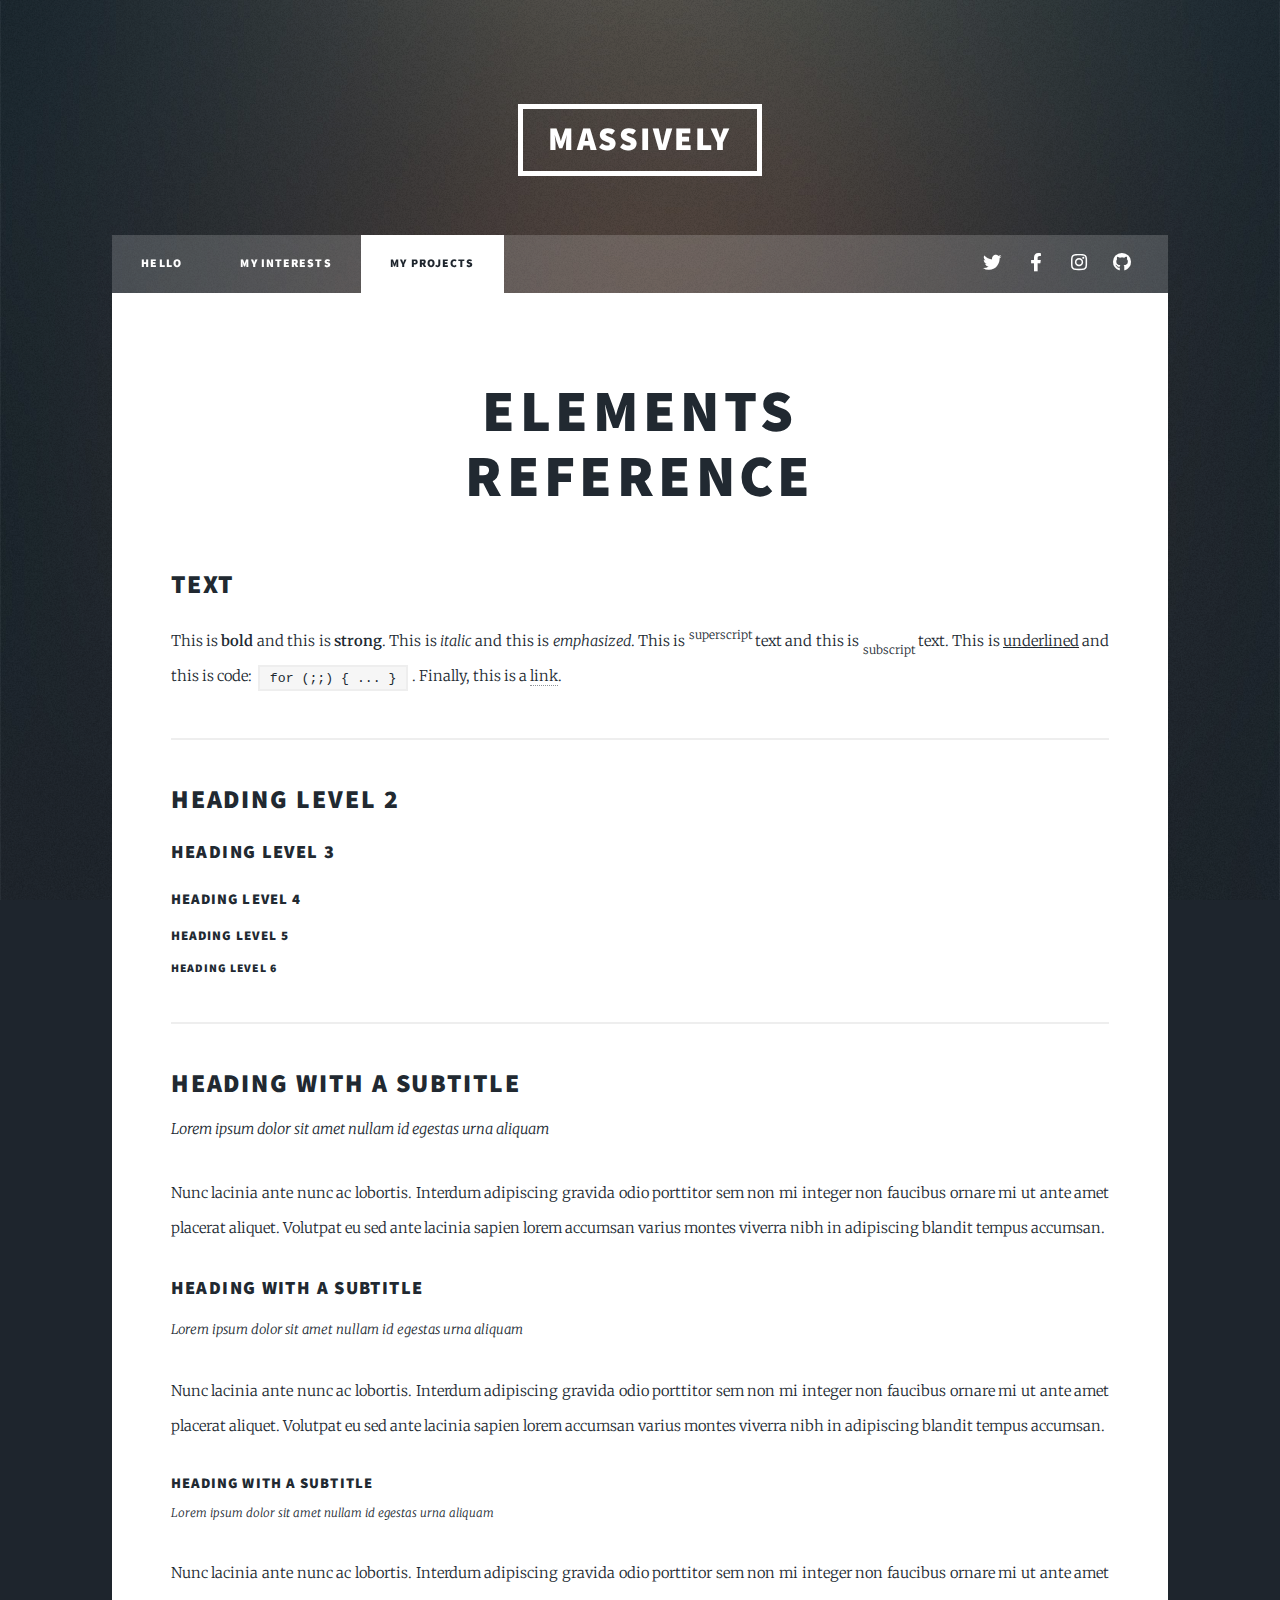
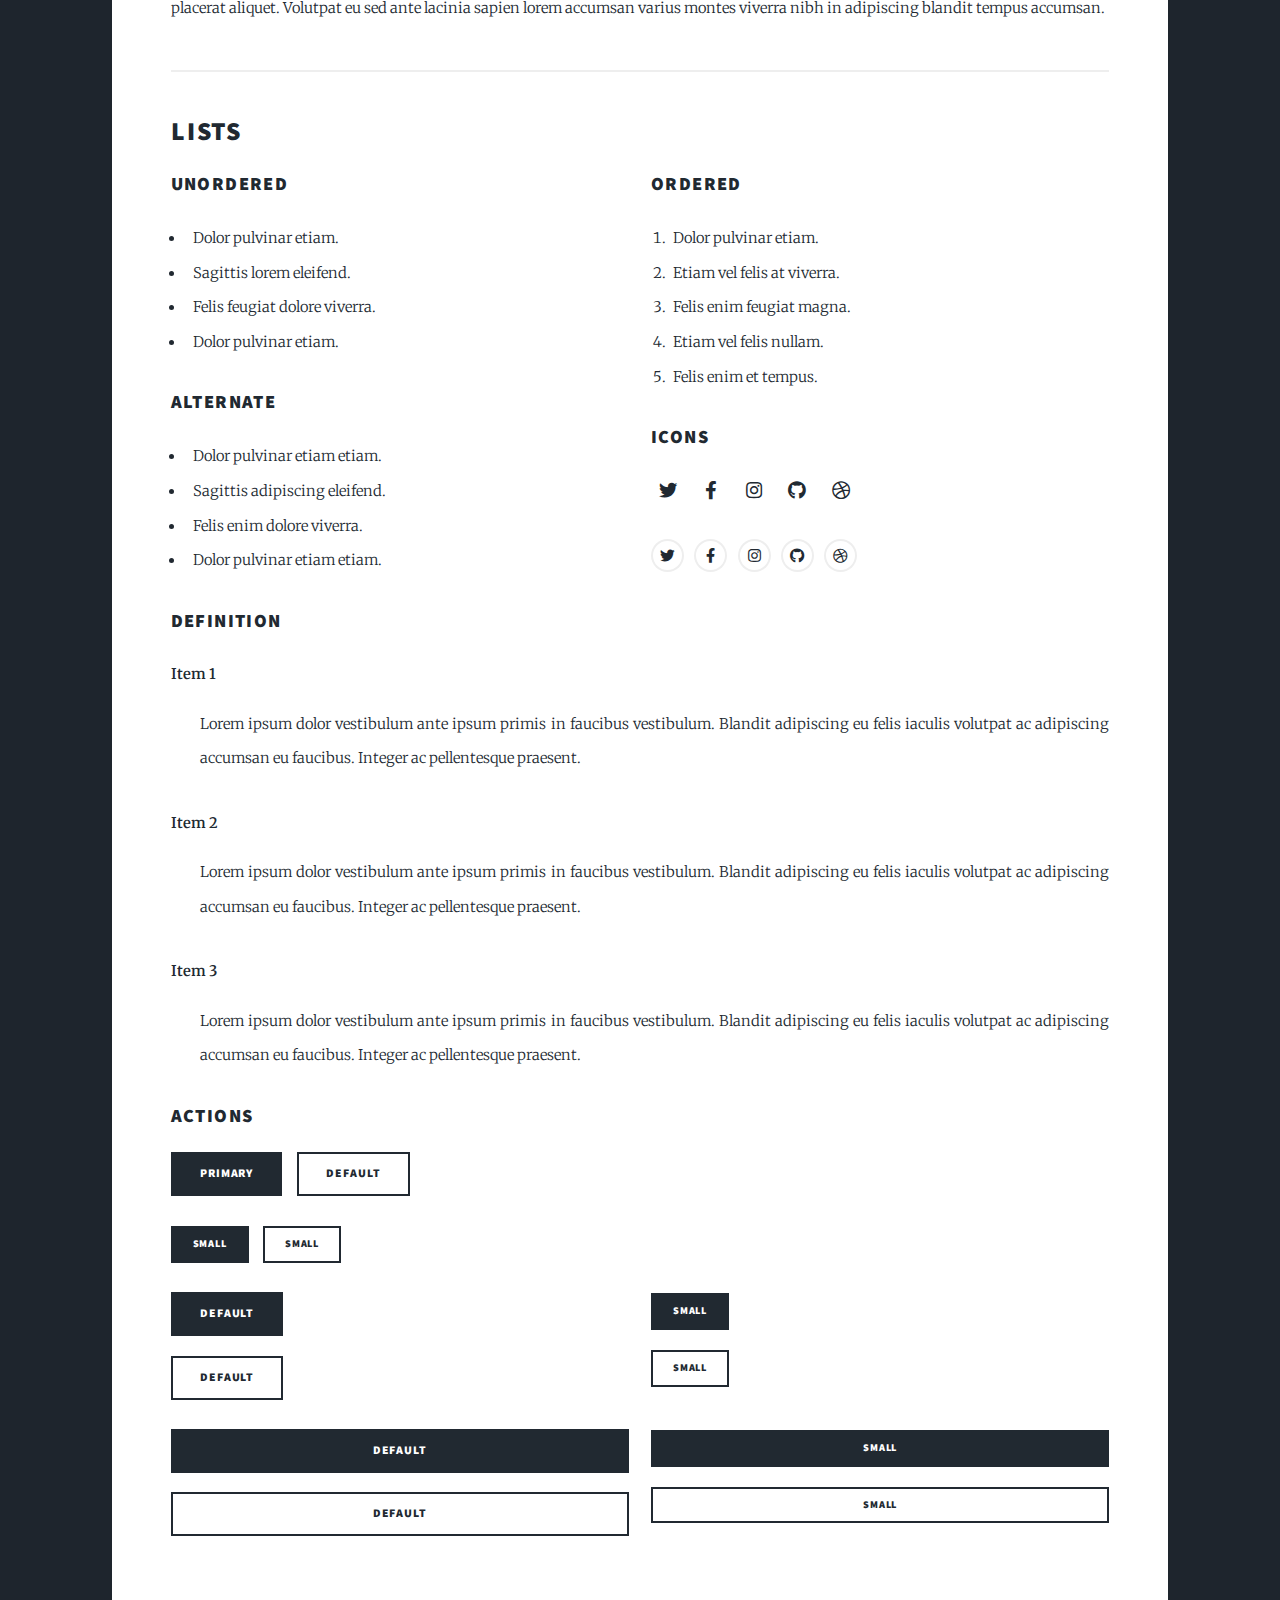
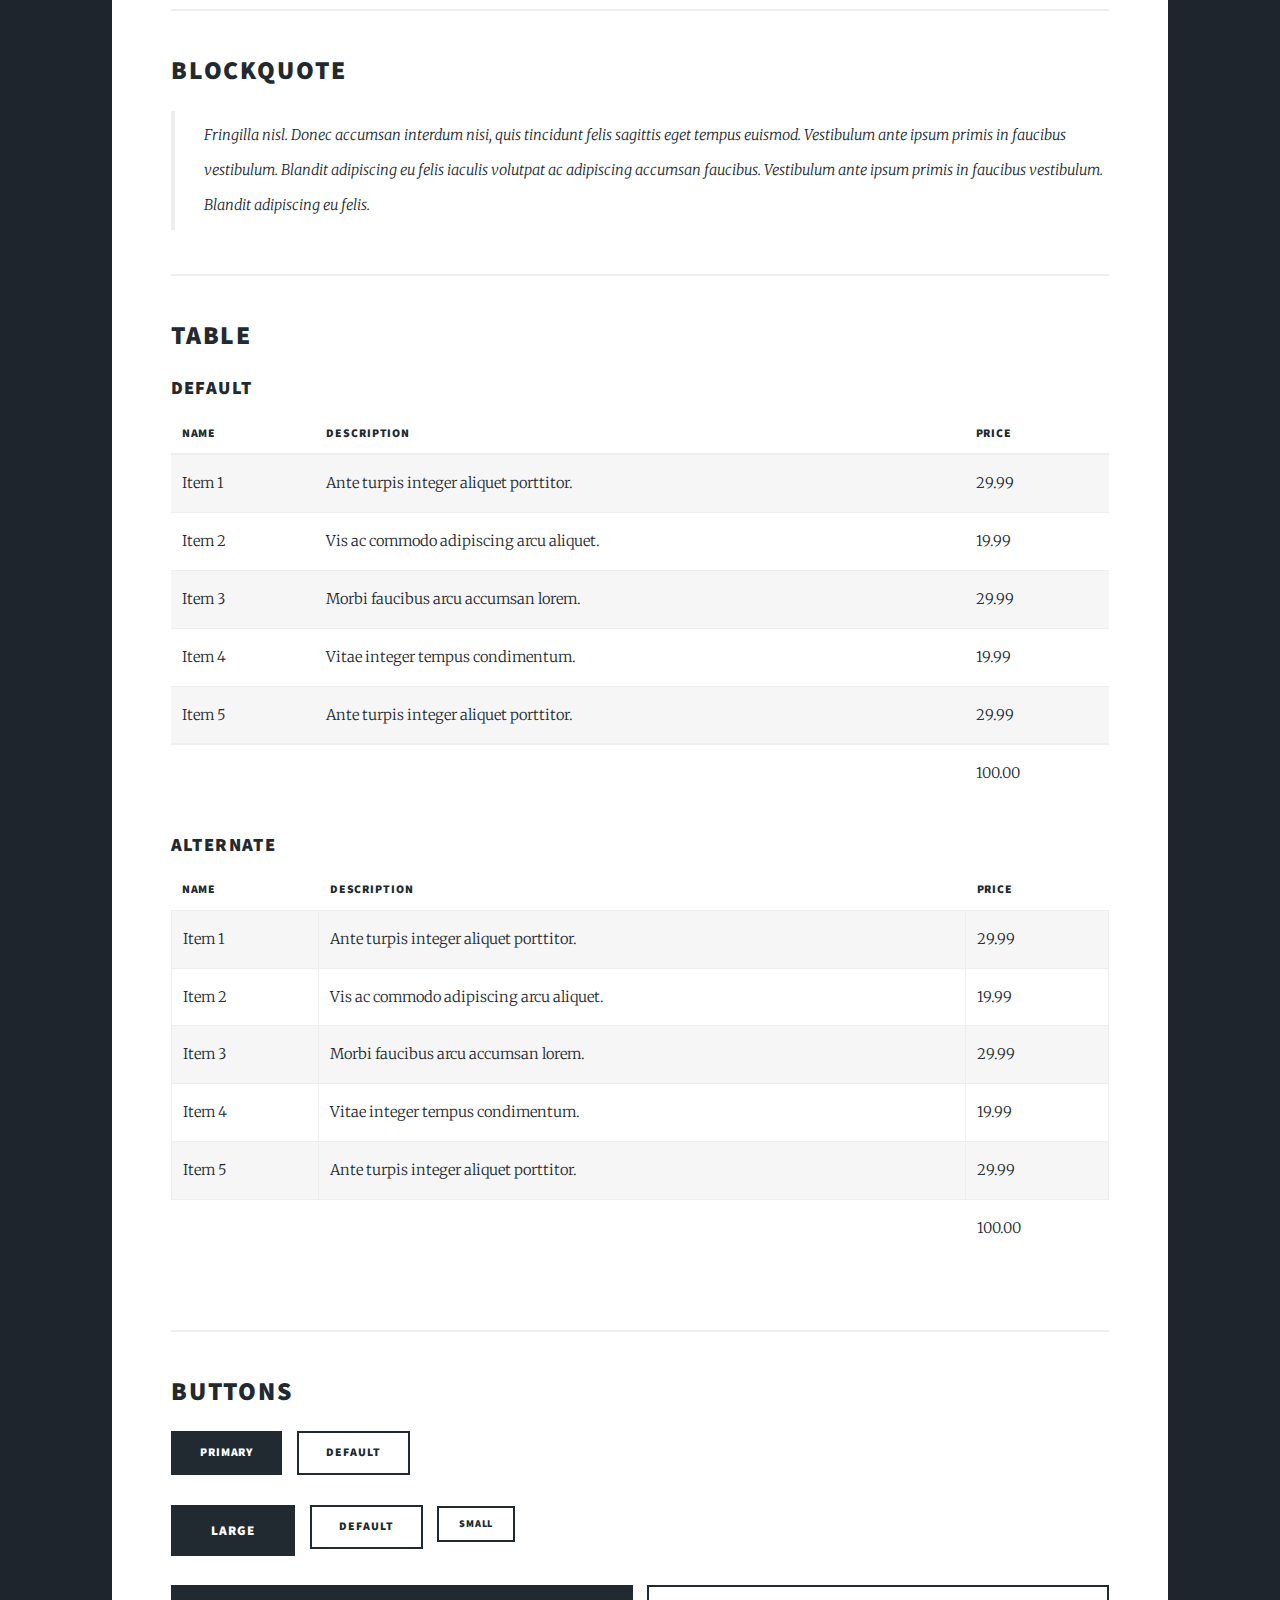
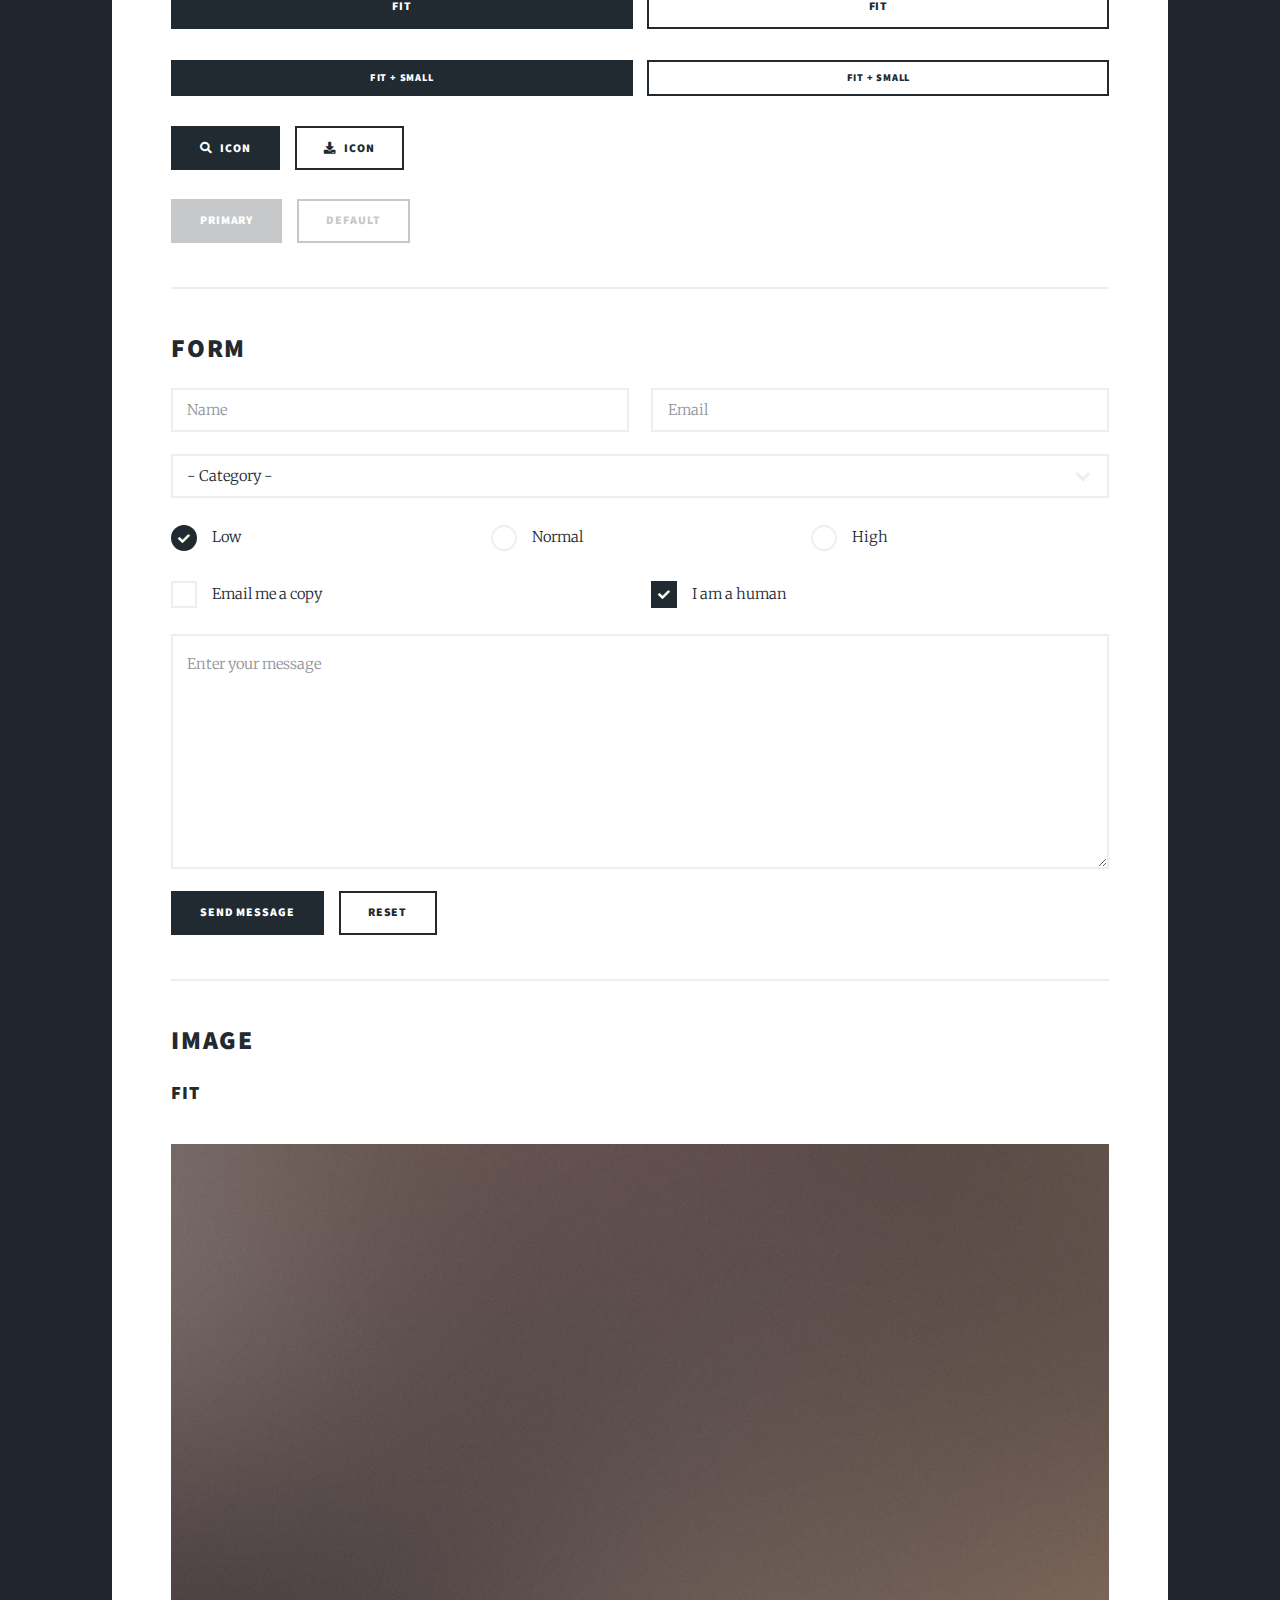
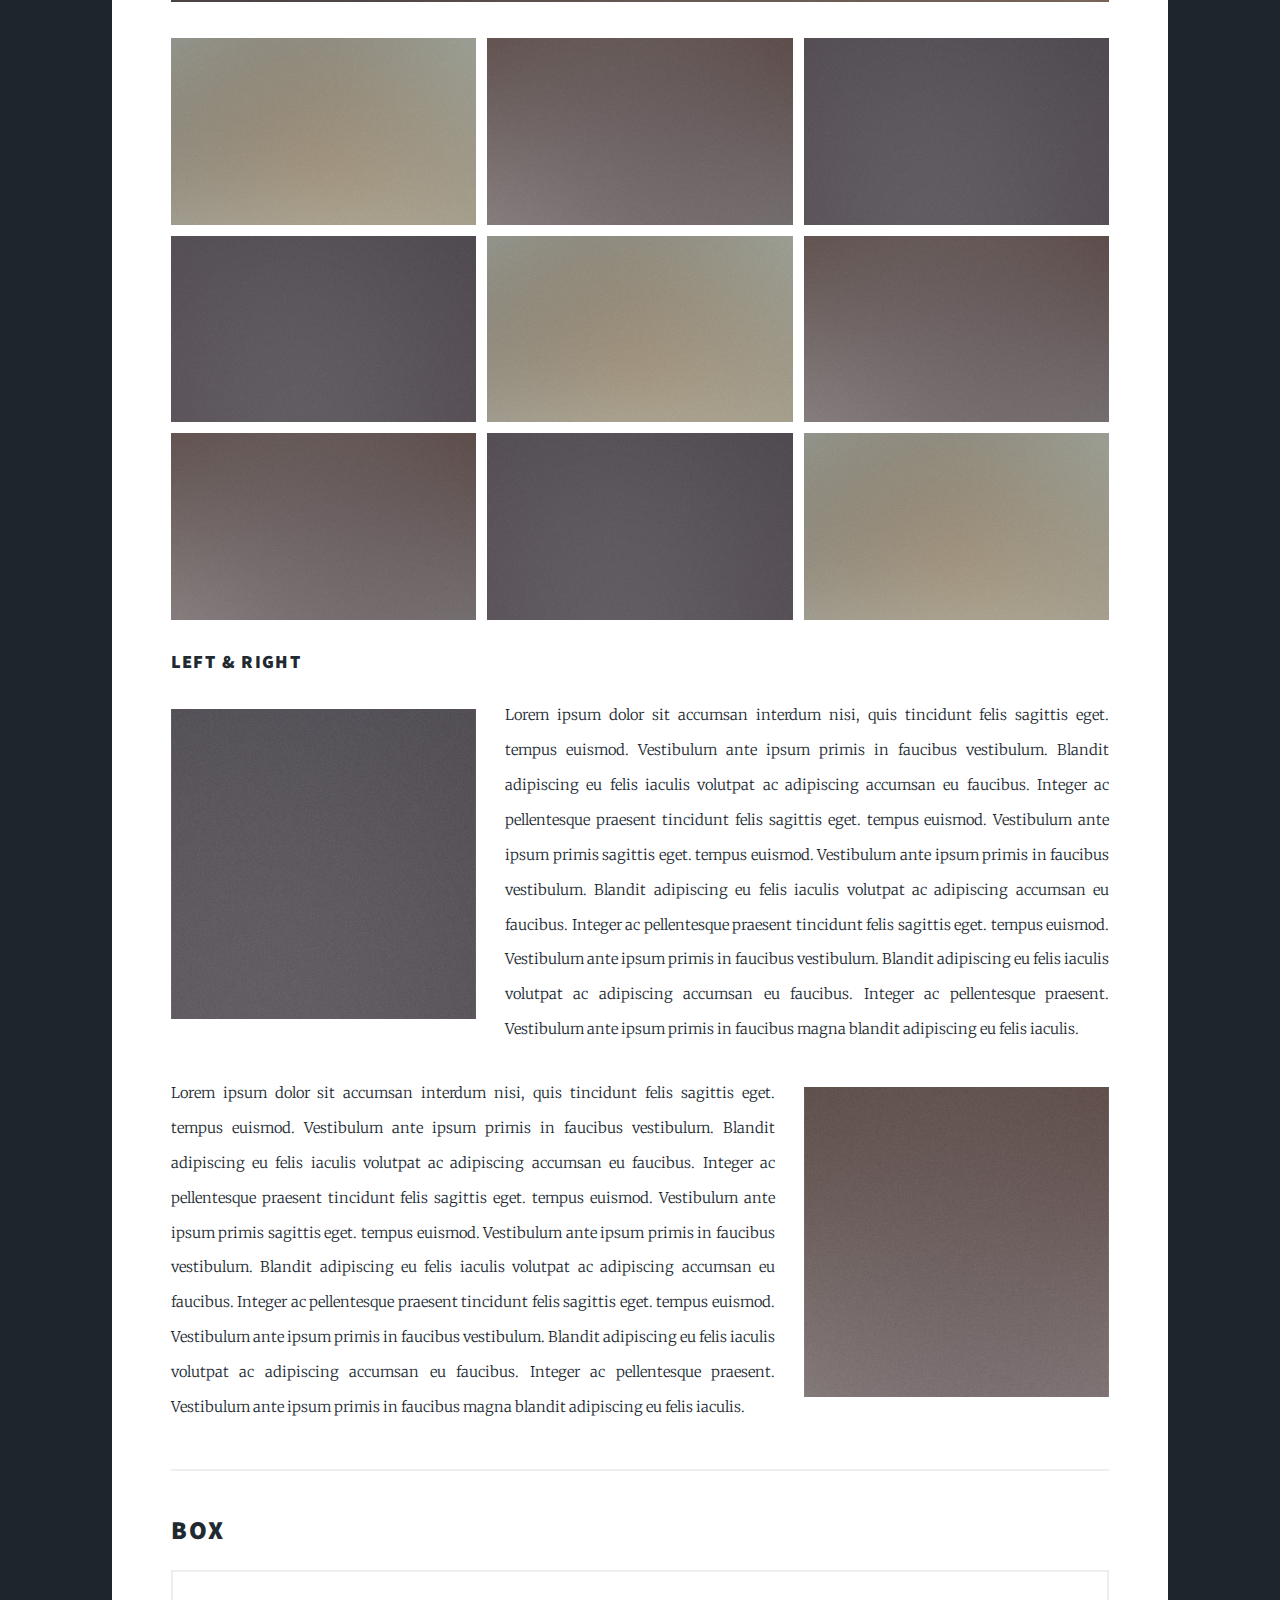
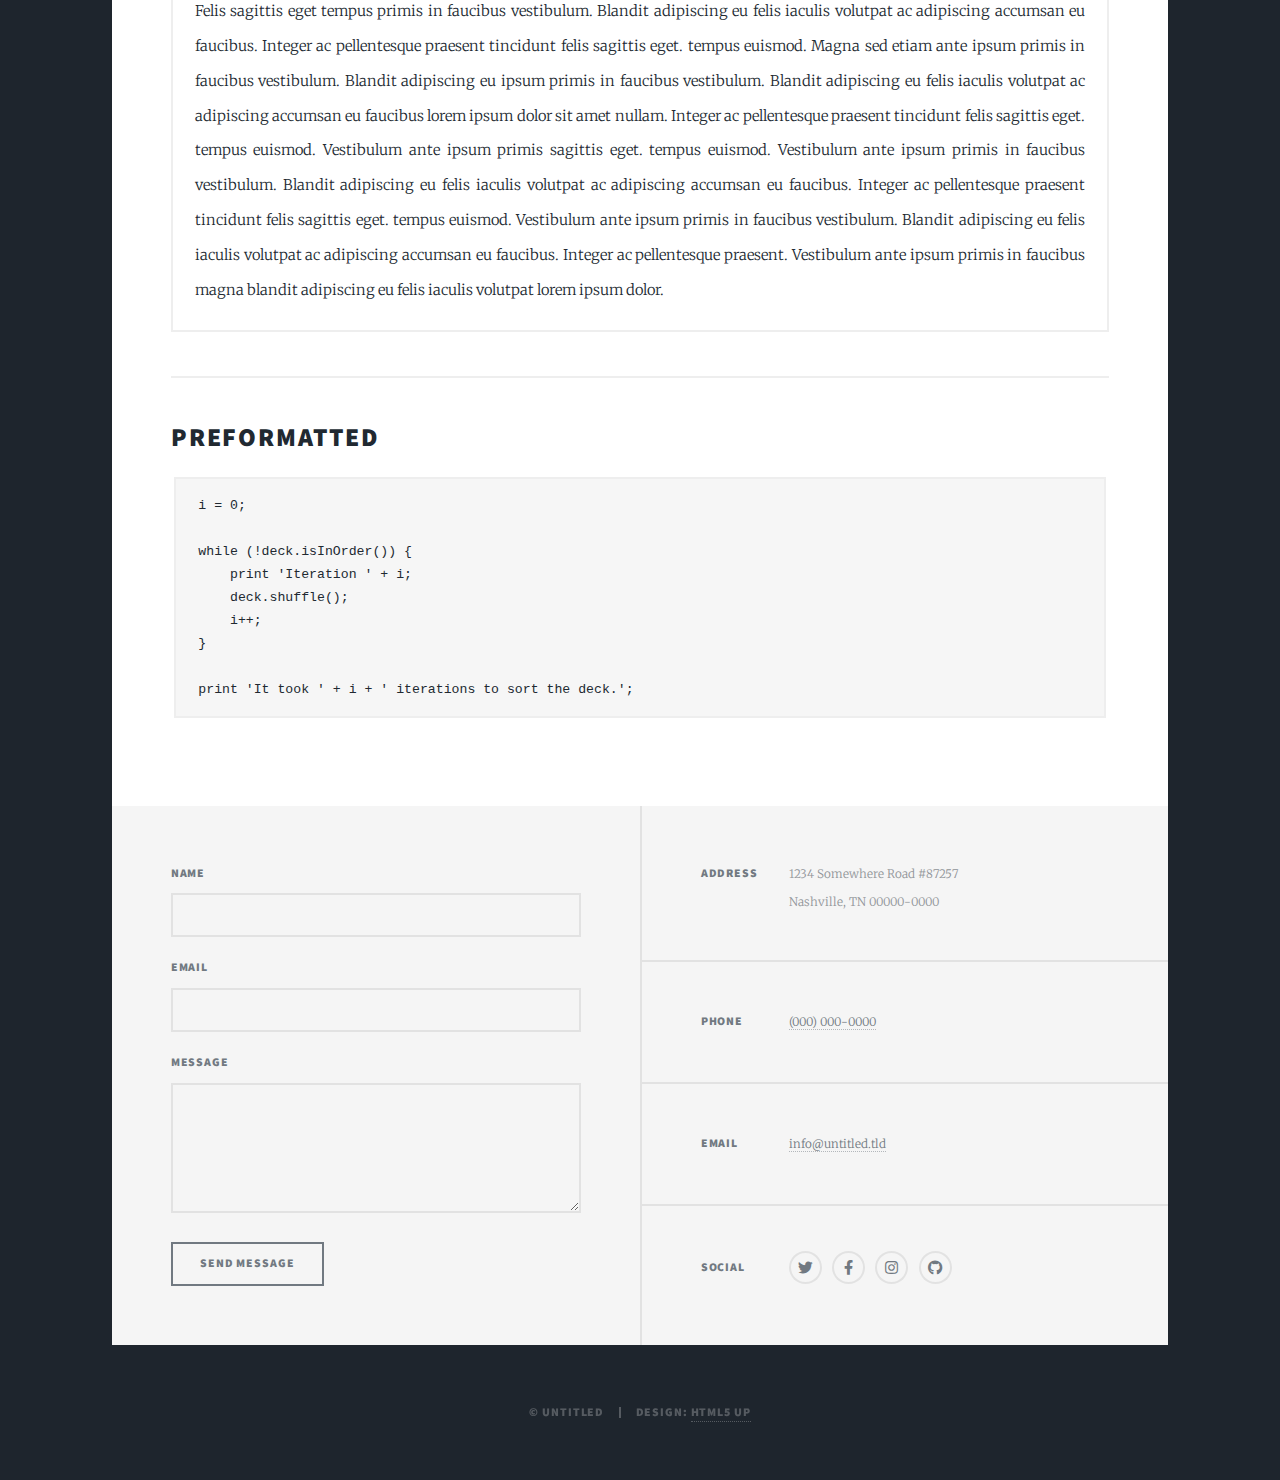
<file: elements.html>
<!DOCTYPE HTML>
<!--
	Massively by HTML5 UP
	html5up.net | @ajlkn
	Free for personal and commercial use under the CCA 3.0 license (html5up.net/license)
-->
<html>
	<head>
		<title>Hello</title>
		<meta charset="utf-8" />
		<meta name="viewport" content="width=device-width, initial-scale=1, user-scalable=no" />
		<link rel="stylesheet" href="assets/css/main.css" />
		<noscript><link rel="stylesheet" href="assets/css/noscript.css" /></noscript>
	</head>
	<body class="is-preload">

		<!-- Wrapper -->
			<div id="wrapper">

				<!-- Header -->
					<header id="header">
						<a href="index.html" class="logo">Massively</a>
					</header>

				<!-- Nav -->
					<nav id="nav">
						<ul class="links">
							<li><a href="index.html">Hello</a></li>
							<li><a href="generic.html">My Interests</a></li>
							<li class="active"><a href="elements.html">My Projects</a></li>
						</ul>
						<ul class="icons">
							<li><a href="#" class="icon brands fa-twitter"><span class="label">Twitter</span></a></li>
							<li><a href="#" class="icon brands fa-facebook-f"><span class="label">Facebook</span></a></li>
							<li><a href="#" class="icon brands fa-instagram"><span class="label">Instagram</span></a></li>
							<li><a href="#" class="icon brands fa-github"><span class="label">GitHub</span></a></li>
						</ul>
					</nav>

				<!-- Main -->
					<div id="main">

						<!-- Post -->
							<section class="post">
								<header class="major">
									<h1>Elements<br />
									Reference</h1>
								</header>

								<!-- Text stuff -->
									<h2>Text</h2>
									<p>This is <b>bold</b> and this is <strong>strong</strong>. This is <i>italic</i> and this is <em>emphasized</em>.
									This is <sup>superscript</sup> text and this is <sub>subscript</sub> text.
									This is <u>underlined</u> and this is code: <code>for (;;) { ... }</code>.
									Finally, this is a <a href="#">link</a>.</p>
									<hr />
									<h2>Heading Level 2</h2>
									<h3>Heading Level 3</h3>
									<h4>Heading Level 4</h4>
									<h5>Heading Level 5</h5>
									<h6>Heading Level 6</h6>
									<hr />
									<header>
										<h2>Heading with a Subtitle</h2>
										<p>Lorem ipsum dolor sit amet nullam id egestas urna aliquam</p>
									</header>
									<p>Nunc lacinia ante nunc ac lobortis. Interdum adipiscing gravida odio porttitor sem non mi integer non faucibus ornare mi ut ante amet placerat aliquet. Volutpat eu sed ante lacinia sapien lorem accumsan varius montes viverra nibh in adipiscing blandit tempus accumsan.</p>
									<header>
										<h3>Heading with a Subtitle</h3>
										<p>Lorem ipsum dolor sit amet nullam id egestas urna aliquam</p>
									</header>
									<p>Nunc lacinia ante nunc ac lobortis. Interdum adipiscing gravida odio porttitor sem non mi integer non faucibus ornare mi ut ante amet placerat aliquet. Volutpat eu sed ante lacinia sapien lorem accumsan varius montes viverra nibh in adipiscing blandit tempus accumsan.</p>
									<header>
										<h4>Heading with a Subtitle</h4>
										<p>Lorem ipsum dolor sit amet nullam id egestas urna aliquam</p>
									</header>
									<p>Nunc lacinia ante nunc ac lobortis. Interdum adipiscing gravida odio porttitor sem non mi integer non faucibus ornare mi ut ante amet placerat aliquet. Volutpat eu sed ante lacinia sapien lorem accumsan varius montes viverra nibh in adipiscing blandit tempus accumsan.</p>

									<hr />

								<!-- Lists -->
									<h2>Lists</h2>
									<div class="row">
										<div class="col-6 col-12-small">

											<h3>Unordered</h3>
											<ul>
												<li>Dolor pulvinar etiam.</li>
												<li>Sagittis lorem eleifend.</li>
												<li>Felis feugiat dolore viverra.</li>
												<li>Dolor pulvinar etiam.</li>
											</ul>

											<h3>Alternate</h3>
											<ul class="alt">
												<li>Dolor pulvinar etiam etiam.</li>
												<li>Sagittis adipiscing eleifend.</li>
												<li>Felis enim dolore viverra.</li>
												<li>Dolor pulvinar etiam etiam.</li>
											</ul>

										</div>
										<div class="col-6 col-12-small">

											<h3>Ordered</h3>
											<ol>
												<li>Dolor pulvinar etiam.</li>
												<li>Etiam vel felis at viverra.</li>
												<li>Felis enim feugiat magna.</li>
												<li>Etiam vel felis nullam.</li>
												<li>Felis enim et tempus.</li>
											</ol>

											<h3>Icons</h3>
											<ul class="icons">
												<li><a href="#" class="icon brands fa-twitter"><span class="label">Twitter</span></a></li>
												<li><a href="#" class="icon brands fa-facebook-f"><span class="label">Facebook</span></a></li>
												<li><a href="#" class="icon brands fa-instagram"><span class="label">Instagram</span></a></li>
												<li><a href="#" class="icon brands fa-github"><span class="label">Github</span></a></li>
												<li><a href="#" class="icon brands fa-dribbble"><span class="label">Dribbble</span></a></li>
											</ul>
											<ul class="icons alt">
												<li><a href="#" class="icon brands alt fa-twitter"><span class="label">Twitter</span></a></li>
												<li><a href="#" class="icon brands alt fa-facebook-f"><span class="label">Facebook</span></a></li>
												<li><a href="#" class="icon brands alt fa-instagram"><span class="label">Instagram</span></a></li>
												<li><a href="#" class="icon brands alt fa-github"><span class="label">Github</span></a></li>
												<li><a href="#" class="icon brands alt fa-dribbble"><span class="label">Dribbble</span></a></li>
											</ul>

										</div>
									</div>
									<h3>Definition</h3>
									<dl>
										<dt>Item 1</dt>
										<dd>
											<p>Lorem ipsum dolor vestibulum ante ipsum primis in faucibus vestibulum. Blandit adipiscing eu felis iaculis volutpat ac adipiscing accumsan eu faucibus. Integer ac pellentesque praesent.</p>
										</dd>
										<dt>Item 2</dt>
										<dd>
											<p>Lorem ipsum dolor vestibulum ante ipsum primis in faucibus vestibulum. Blandit adipiscing eu felis iaculis volutpat ac adipiscing accumsan eu faucibus. Integer ac pellentesque praesent.</p>
										</dd>
										<dt>Item 3</dt>
										<dd>
											<p>Lorem ipsum dolor vestibulum ante ipsum primis in faucibus vestibulum. Blandit adipiscing eu felis iaculis volutpat ac adipiscing accumsan eu faucibus. Integer ac pellentesque praesent.</p>
										</dd>
									</dl>

									<h3>Actions</h3>
									<ul class="actions">
										<li><a href="#" class="button primary">Primary</a></li>
										<li><a href="#" class="button">Default</a></li>
									</ul>
									<ul class="actions small">
										<li><a href="#" class="button primary small">Small</a></li>
										<li><a href="#" class="button small">Small</a></li>
									</ul>
									<div class="row">
										<div class="col-6 col-12-small">
											<ul class="actions stacked">
												<li><a href="#" class="button primary">Default</a></li>
												<li><a href="#" class="button">Default</a></li>
											</ul>
										</div>
										<div class="col-6 col-12-small">
											<ul class="actions stacked">
												<li><a href="#" class="button primary small">Small</a></li>
												<li><a href="#" class="button small">Small</a></li>
											</ul>
										</div>
									</div>
									<div class="row">
										<div class="col-6 col-12-small">
											<ul class="actions stacked">
												<li><a href="#" class="button primary fit">Default</a></li>
												<li><a href="#" class="button fit">Default</a></li>
											</ul>
										</div>
										<div class="col-6 col-12-small">
											<ul class="actions stacked">
												<li><a href="#" class="button primary small fit">Small</a></li>
												<li><a href="#" class="button small fit">Small</a></li>
											</ul>
										</div>
									</div>

									<hr />

								<!-- Blockquote -->
									<h2>Blockquote</h2>
									<blockquote>Fringilla nisl. Donec accumsan interdum nisi, quis tincidunt felis sagittis eget tempus euismod. Vestibulum ante ipsum primis in faucibus vestibulum. Blandit adipiscing eu felis iaculis volutpat ac adipiscing accumsan faucibus. Vestibulum ante ipsum primis in faucibus vestibulum. Blandit adipiscing eu felis.</blockquote>

									<hr />

								<!-- Table -->
									<h2>Table</h2>

									<h3>Default</h3>
									<div class="table-wrapper">
										<table>
											<thead>
												<tr>
													<th>Name</th>
													<th>Description</th>
													<th>Price</th>
												</tr>
											</thead>
											<tbody>
												<tr>
													<td>Item 1</td>
													<td>Ante turpis integer aliquet porttitor.</td>
													<td>29.99</td>
												</tr>
												<tr>
													<td>Item 2</td>
													<td>Vis ac commodo adipiscing arcu aliquet.</td>
													<td>19.99</td>
												</tr>
												<tr>
													<td>Item 3</td>
													<td> Morbi faucibus arcu accumsan lorem.</td>
													<td>29.99</td>
												</tr>
												<tr>
													<td>Item 4</td>
													<td>Vitae integer tempus condimentum.</td>
													<td>19.99</td>
												</tr>
												<tr>
													<td>Item 5</td>
													<td>Ante turpis integer aliquet porttitor.</td>
													<td>29.99</td>
												</tr>
											</tbody>
											<tfoot>
												<tr>
													<td colspan="2"></td>
													<td>100.00</td>
												</tr>
											</tfoot>
										</table>
									</div>

									<h3>Alternate</h3>
									<div class="table-wrapper">
										<table class="alt">
											<thead>
												<tr>
													<th>Name</th>
													<th>Description</th>
													<th>Price</th>
												</tr>
											</thead>
											<tbody>
												<tr>
													<td>Item 1</td>
													<td>Ante turpis integer aliquet porttitor.</td>
													<td>29.99</td>
												</tr>
												<tr>
													<td>Item 2</td>
													<td>Vis ac commodo adipiscing arcu aliquet.</td>
													<td>19.99</td>
												</tr>
												<tr>
													<td>Item 3</td>
													<td> Morbi faucibus arcu accumsan lorem.</td>
													<td>29.99</td>
												</tr>
												<tr>
													<td>Item 4</td>
													<td>Vitae integer tempus condimentum.</td>
													<td>19.99</td>
												</tr>
												<tr>
													<td>Item 5</td>
													<td>Ante turpis integer aliquet porttitor.</td>
													<td>29.99</td>
												</tr>
											</tbody>
											<tfoot>
												<tr>
													<td colspan="2"></td>
													<td>100.00</td>
												</tr>
											</tfoot>
										</table>
									</div>

									<hr />

								<!-- Buttons -->
									<h2>Buttons</h2>
									<ul class="actions">
										<li><a href="#" class="button primary">Primary</a></li>
										<li><a href="#" class="button">Default</a></li>
									</ul>
									<ul class="actions">
										<li><a href="#" class="button primary large">Large</a></li>
										<li><a href="#" class="button">Default</a></li>
										<li><a href="#" class="button small">Small</a></li>
									</ul>
									<ul class="actions fit">
										<li><a href="#" class="button primary fit">Fit</a></li>
										<li><a href="#" class="button fit">Fit</a></li>
									</ul>
									<ul class="actions fit small">
										<li><a href="#" class="button primary fit small">Fit + Small</a></li>
										<li><a href="#" class="button fit small">Fit + Small</a></li>
									</ul>
									<ul class="actions">
										<li><a href="#" class="button primary icon solid fa-search">Icon</a></li>
										<li><a href="#" class="button icon solid fa-download">Icon</a></li>
									</ul>
									<ul class="actions">
										<li><span class="button primary disabled">Primary</span></li>
										<li><span class="button disabled">Default</span></li>
									</ul>

									<hr />

								<!-- Form -->
									<h2>Form</h2>

									<form method="post" action="#">
										<div class="row gtr-uniform">
											<div class="col-6 col-12-xsmall">
												<input type="text" name="demo-name" id="demo-name" value="" placeholder="Name" />
											</div>
											<div class="col-6 col-12-xsmall">
												<input type="email" name="demo-email" id="demo-email" value="" placeholder="Email" />
											</div>
											<!-- Break -->
											<div class="col-12">
												<select name="demo-category" id="demo-category">
													<option value="">- Category -</option>
													<option value="1">Manufacturing</option>
													<option value="1">Shipping</option>
													<option value="1">Administration</option>
													<option value="1">Human Resources</option>
												</select>
											</div>
											<!-- Break -->
											<div class="col-4 col-12-small">
												<input type="radio" id="demo-priority-low" name="demo-priority" checked>
												<label for="demo-priority-low">Low</label>
											</div>
											<div class="col-4 col-12-small">
												<input type="radio" id="demo-priority-normal" name="demo-priority">
												<label for="demo-priority-normal">Normal</label>
											</div>
											<div class="col-4 col-12-small">
												<input type="radio" id="demo-priority-high" name="demo-priority">
												<label for="demo-priority-high">High</label>
											</div>
											<!-- Break -->
											<div class="col-6 col-12-small">
												<input type="checkbox" id="demo-copy" name="demo-copy">
												<label for="demo-copy">Email me a copy</label>
											</div>
											<div class="col-6 col-12-small">
												<input type="checkbox" id="demo-human" name="demo-human" checked>
												<label for="demo-human">I am a human</label>
											</div>
											<!-- Break -->
											<div class="col-12">
												<textarea name="demo-message" id="demo-message" placeholder="Enter your message" rows="6"></textarea>
											</div>
											<!-- Break -->
											<div class="col-12">
												<ul class="actions">
													<li><input type="submit" value="Send Message" class="primary" /></li>
													<li><input type="reset" value="Reset" /></li>
												</ul>
											</div>
										</div>
									</form>

									<hr />

								<!-- Image -->
									<h2>Image</h2>

									<h3>Fit</h3>
									<span class="image fit"><img src="images/pic01.jpg" alt="" /></span>
									<div class="box alt">
										<div class="row gtr-50 gtr-uniform">
											<div class="col-4"><span class="image fit"><img src="images/pic02.jpg" alt="" /></span></div>
											<div class="col-4"><span class="image fit"><img src="images/pic03.jpg" alt="" /></span></div>
											<div class="col-4"><span class="image fit"><img src="images/pic04.jpg" alt="" /></span></div>
											<!-- Break -->
											<div class="col-4"><span class="image fit"><img src="images/pic04.jpg" alt="" /></span></div>
											<div class="col-4"><span class="image fit"><img src="images/pic02.jpg" alt="" /></span></div>
											<div class="col-4"><span class="image fit"><img src="images/pic03.jpg" alt="" /></span></div>
											<!-- Break -->
											<div class="col-4"><span class="image fit"><img src="images/pic03.jpg" alt="" /></span></div>
											<div class="col-4"><span class="image fit"><img src="images/pic04.jpg" alt="" /></span></div>
											<div class="col-4"><span class="image fit"><img src="images/pic02.jpg" alt="" /></span></div>
										</div>
									</div>

									<h3>Left &amp; Right</h3>
									<p><span class="image left"><img src="images/pic08.jpg" alt="" /></span>Lorem ipsum dolor sit accumsan interdum nisi, quis tincidunt felis sagittis eget. tempus euismod. Vestibulum ante ipsum primis in faucibus vestibulum. Blandit adipiscing eu felis iaculis volutpat ac adipiscing accumsan eu faucibus. Integer ac pellentesque praesent tincidunt felis sagittis eget. tempus euismod. Vestibulum ante ipsum primis sagittis eget. tempus euismod. Vestibulum ante ipsum primis in faucibus vestibulum. Blandit adipiscing eu felis iaculis volutpat ac adipiscing accumsan eu faucibus. Integer ac pellentesque praesent tincidunt felis sagittis eget. tempus euismod. Vestibulum ante ipsum primis in faucibus vestibulum. Blandit adipiscing eu felis iaculis volutpat ac adipiscing accumsan eu faucibus. Integer ac pellentesque praesent. Vestibulum ante ipsum primis in faucibus magna blandit adipiscing eu felis iaculis.</p>
									<p><span class="image right"><img src="images/pic09.jpg" alt="" /></span>Lorem ipsum dolor sit accumsan interdum nisi, quis tincidunt felis sagittis eget. tempus euismod. Vestibulum ante ipsum primis in faucibus vestibulum. Blandit adipiscing eu felis iaculis volutpat ac adipiscing accumsan eu faucibus. Integer ac pellentesque praesent tincidunt felis sagittis eget. tempus euismod. Vestibulum ante ipsum primis sagittis eget. tempus euismod. Vestibulum ante ipsum primis in faucibus vestibulum. Blandit adipiscing eu felis iaculis volutpat ac adipiscing accumsan eu faucibus. Integer ac pellentesque praesent tincidunt felis sagittis eget. tempus euismod. Vestibulum ante ipsum primis in faucibus vestibulum. Blandit adipiscing eu felis iaculis volutpat ac adipiscing accumsan eu faucibus. Integer ac pellentesque praesent. Vestibulum ante ipsum primis in faucibus magna blandit adipiscing eu felis iaculis.</p>

									<hr />

								<!-- Box -->
									<h2>Box</h2>
									<div class="box">
										<p>Felis sagittis eget tempus primis in faucibus vestibulum. Blandit adipiscing eu felis iaculis volutpat ac adipiscing accumsan eu faucibus. Integer ac pellentesque praesent tincidunt felis sagittis eget. tempus euismod. Magna sed etiam ante ipsum primis in faucibus vestibulum. Blandit adipiscing eu ipsum primis in faucibus vestibulum. Blandit adipiscing eu felis iaculis volutpat ac adipiscing accumsan eu faucibus lorem ipsum dolor sit amet nullam. Integer ac pellentesque praesent tincidunt felis sagittis eget. tempus euismod. Vestibulum ante ipsum primis sagittis eget. tempus euismod. Vestibulum ante ipsum primis in faucibus vestibulum. Blandit adipiscing eu felis iaculis volutpat ac adipiscing accumsan eu faucibus. Integer ac pellentesque praesent tincidunt felis sagittis eget. tempus euismod. Vestibulum ante ipsum primis in faucibus vestibulum. Blandit adipiscing eu felis iaculis volutpat ac adipiscing accumsan eu faucibus. Integer ac pellentesque praesent. Vestibulum ante ipsum primis in faucibus magna blandit adipiscing eu felis iaculis volutpat lorem ipsum dolor.</p>
									</div>

									<hr />

								<!-- Preformatted Code -->
									<h2>Preformatted</h2>
									<pre><code>i = 0;

while (!deck.isInOrder()) {
    print 'Iteration ' + i;
    deck.shuffle();
    i++;
}

print 'It took ' + i + ' iterations to sort the deck.';
</code></pre>

							</section>

					</div>

				<!-- Footer -->
					<footer id="footer">
						<section>
							<form method="post" action="#">
								<div class="fields">
									<div class="field">
										<label for="name">Name</label>
										<input type="text" name="name" id="name" />
									</div>
									<div class="field">
										<label for="email">Email</label>
										<input type="text" name="email" id="email" />
									</div>
									<div class="field">
										<label for="message">Message</label>
										<textarea name="message" id="message" rows="3"></textarea>
									</div>
								</div>
								<ul class="actions">
									<li><input type="submit" value="Send Message" /></li>
								</ul>
							</form>
						</section>
						<section class="split contact">
							<section class="alt">
								<h3>Address</h3>
								<p>1234 Somewhere Road #87257<br />
								Nashville, TN 00000-0000</p>
							</section>
							<section>
								<h3>Phone</h3>
								<p><a href="#">(000) 000-0000</a></p>
							</section>
							<section>
								<h3>Email</h3>
								<p><a href="#">info@untitled.tld</a></p>
							</section>
							<section>
								<h3>Social</h3>
								<ul class="icons alt">
									<li><a href="#" class="icon brands alt fa-twitter"><span class="label">Twitter</span></a></li>
									<li><a href="#" class="icon brands alt fa-facebook-f"><span class="label">Facebook</span></a></li>
									<li><a href="#" class="icon brands alt fa-instagram"><span class="label">Instagram</span></a></li>
									<li><a href="#" class="icon brands alt fa-github"><span class="label">GitHub</span></a></li>
								</ul>
							</section>
						</section>
					</footer>

				<!-- Copyright -->
					<div id="copyright">
						<ul><li>&copy; Untitled</li><li>Design: <a href="https://html5up.net">HTML5 UP</a></li></ul>
					</div>

			</div>

		<!-- Scripts -->
			<script src="assets/js/jquery.min.js"></script>
			<script src="assets/js/jquery.scrollex.min.js"></script>
			<script src="assets/js/jquery.scrolly.min.js"></script>
			<script src="assets/js/browser.min.js"></script>
			<script src="assets/js/breakpoints.min.js"></script>
			<script src="assets/js/util.js"></script>
			<script src="assets/js/main.js"></script>

	</body>
</html>
</file>
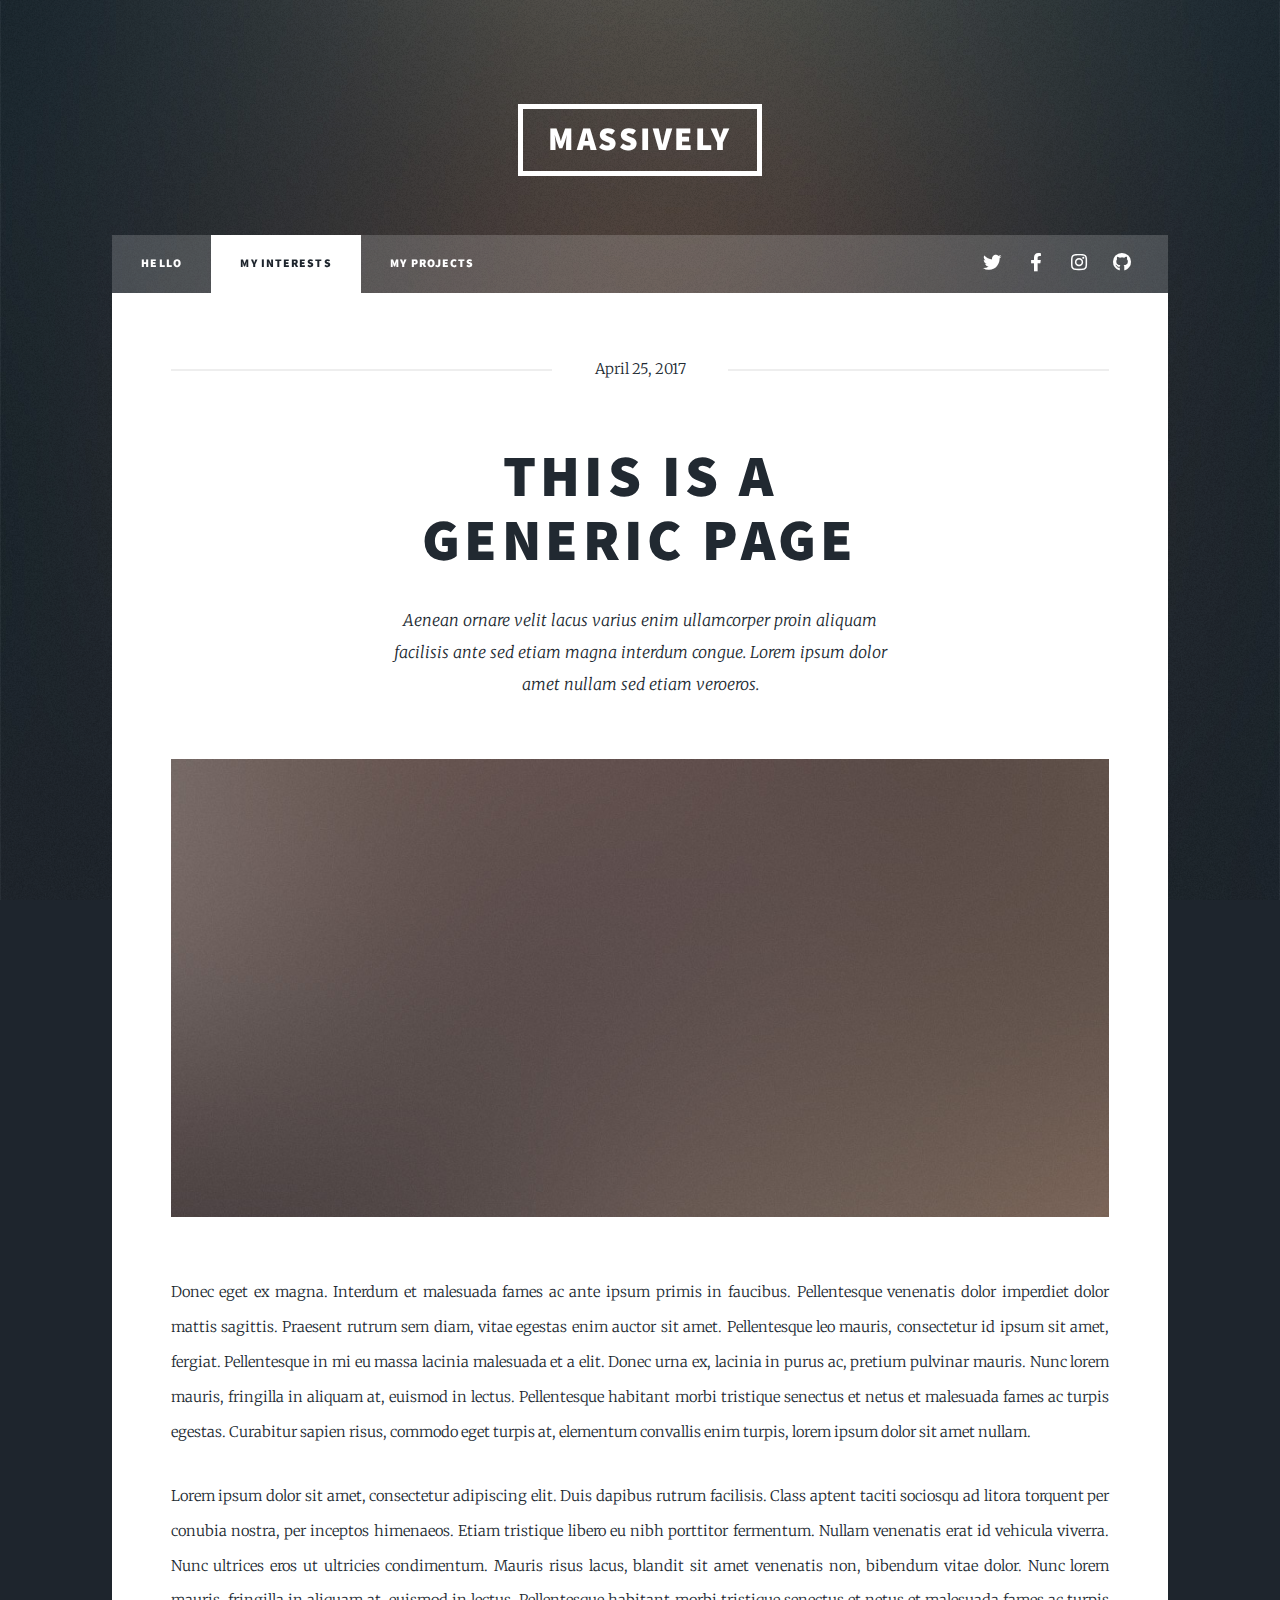
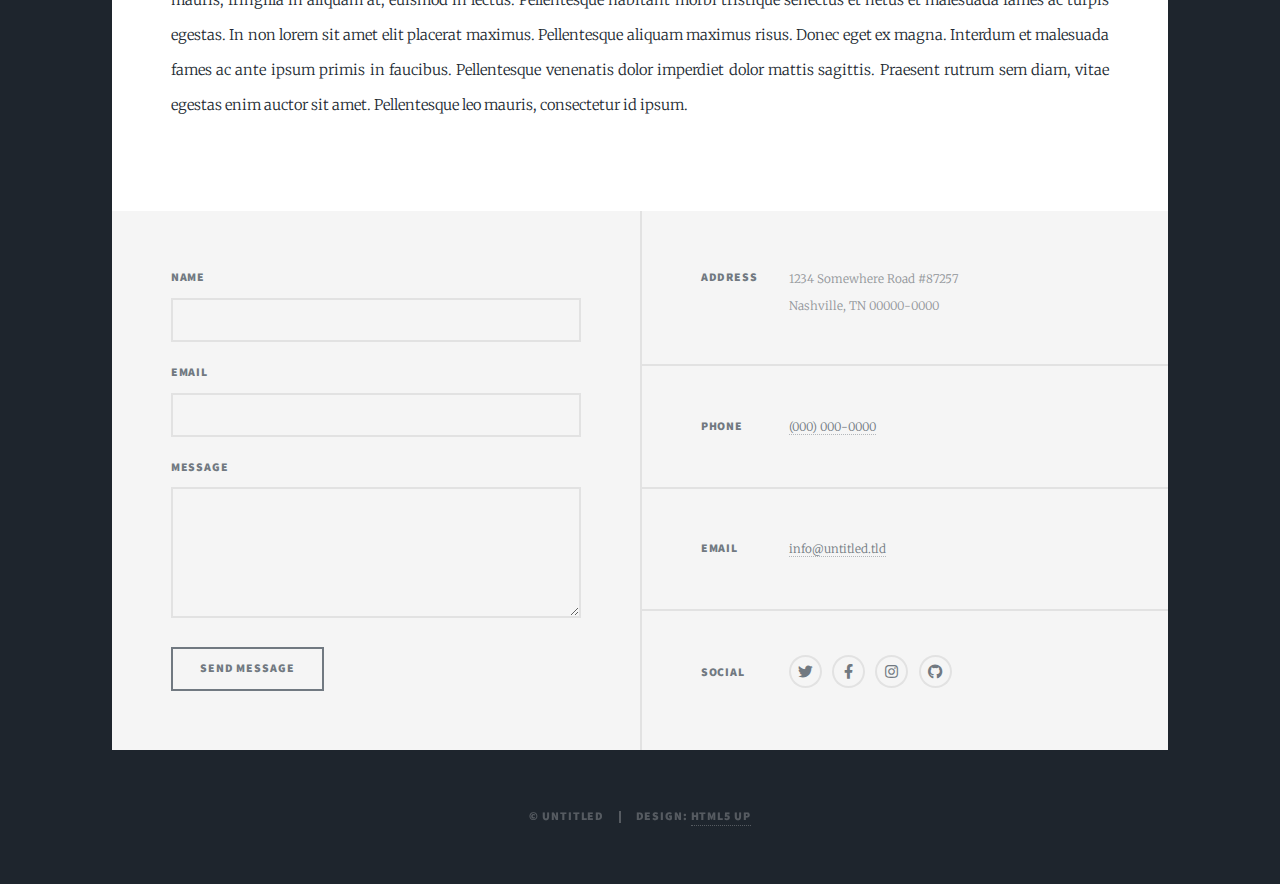
<file: generic.html>
<!DOCTYPE HTML>
<!--
	Massively by HTML5 UP
	html5up.net | @ajlkn
	Free for personal and commercial use under the CCA 3.0 license (html5up.net/license)
-->
<html>
	<head>
		<title>Generic Page - Massively by HTML5 UP</title>
		<meta charset="utf-8" />
		<meta name="viewport" content="width=device-width, initial-scale=1, user-scalable=no" />
		<link rel="stylesheet" href="assets/css/main.css" />
		<noscript><link rel="stylesheet" href="assets/css/noscript.css" /></noscript>
	</head>
	<body class="is-preload">

		<!-- Wrapper -->
			<div id="wrapper">

				<!-- Header -->
					<header id="header">
						<a href="index.html" class="logo">Massively</a>
					</header>

				<!-- Nav -->
					<nav id="nav">
						<ul class="links">
							<li><a href="index.html">Hello</a></li>
							<li class="active"><a href="generic.html">My Interests</a></li>
							<li><a href="elements.html">My projects</a></li>
						</ul>
						<ul class="icons">
							<li><a href="#" class="icon brands fa-twitter"><span class="label">Twitter</span></a></li>
							<li><a href="#" class="icon brands fa-facebook-f"><span class="label">Facebook</span></a></li>
							<li><a href="#" class="icon brands fa-instagram"><span class="label">Instagram</span></a></li>
							<li><a href="#" class="icon brands fa-github"><span class="label">GitHub</span></a></li>
						</ul>
					</nav>

				<!-- Main -->
					<div id="main">

						<!-- Post -->
							<section class="post">
								<header class="major">
									<span class="date">April 25, 2017</span>
									<h1>This is a<br />
									Generic Page</h1>
									<p>Aenean ornare velit lacus varius enim ullamcorper proin aliquam<br />
									facilisis ante sed etiam magna interdum congue. Lorem ipsum dolor<br />
									amet nullam sed etiam veroeros.</p>
								</header>
								<div class="image main"><img src="images/pic01.jpg" alt="" /></div>
								<p>Donec eget ex magna. Interdum et malesuada fames ac ante ipsum primis in faucibus. Pellentesque venenatis dolor imperdiet dolor mattis sagittis. Praesent rutrum sem diam, vitae egestas enim auctor sit amet. Pellentesque leo mauris, consectetur id ipsum sit amet, fergiat. Pellentesque in mi eu massa lacinia malesuada et a elit. Donec urna ex, lacinia in purus ac, pretium pulvinar mauris. Nunc lorem mauris, fringilla in aliquam at, euismod in lectus. Pellentesque habitant morbi tristique senectus et netus et malesuada fames ac turpis egestas. Curabitur sapien risus, commodo eget turpis at, elementum convallis enim turpis, lorem ipsum dolor sit amet nullam.</p>
								<p>Lorem ipsum dolor sit amet, consectetur adipiscing elit. Duis dapibus rutrum facilisis. Class aptent taciti sociosqu ad litora torquent per conubia nostra, per inceptos himenaeos. Etiam tristique libero eu nibh porttitor fermentum. Nullam venenatis erat id vehicula viverra. Nunc ultrices eros ut ultricies condimentum. Mauris risus lacus, blandit sit amet venenatis non, bibendum vitae dolor. Nunc lorem mauris, fringilla in aliquam at, euismod in lectus. Pellentesque habitant morbi tristique senectus et netus et malesuada fames ac turpis egestas. In non lorem sit amet elit placerat maximus. Pellentesque aliquam maximus risus. Donec eget ex magna. Interdum et malesuada fames ac ante ipsum primis in faucibus. Pellentesque venenatis dolor imperdiet dolor mattis sagittis. Praesent rutrum sem diam, vitae egestas enim auctor sit amet. Pellentesque leo mauris, consectetur id ipsum.</p>
							</section>

					</div>

				<!-- Footer -->
					<footer id="footer">
						<section>
							<form method="post" action="#">
								<div class="fields">
									<div class="field">
										<label for="name">Name</label>
										<input type="text" name="name" id="name" />
									</div>
									<div class="field">
										<label for="email">Email</label>
										<input type="text" name="email" id="email" />
									</div>
									<div class="field">
										<label for="message">Message</label>
										<textarea name="message" id="message" rows="3"></textarea>
									</div>
								</div>
								<ul class="actions">
									<li><input type="submit" value="Send Message" /></li>
								</ul>
							</form>
						</section>
						<section class="split contact">
							<section class="alt">
								<h3>Address</h3>
								<p>1234 Somewhere Road #87257<br />
								Nashville, TN 00000-0000</p>
							</section>
							<section>
								<h3>Phone</h3>
								<p><a href="#">(000) 000-0000</a></p>
							</section>
							<section>
								<h3>Email</h3>
								<p><a href="#">info@untitled.tld</a></p>
							</section>
							<section>
								<h3>Social</h3>
								<ul class="icons alt">
									<li><a href="#" class="icon brands alt fa-twitter"><span class="label">Twitter</span></a></li>
									<li><a href="#" class="icon brands alt fa-facebook-f"><span class="label">Facebook</span></a></li>
									<li><a href="#" class="icon brands alt fa-instagram"><span class="label">Instagram</span></a></li>
									<li><a href="#" class="icon brands alt fa-github"><span class="label">GitHub</span></a></li>
								</ul>
							</section>
						</section>
					</footer>

				<!-- Copyright -->
					<div id="copyright">
						<ul><li>&copy; Untitled</li><li>Design: <a href="https://html5up.net">HTML5 UP</a></li></ul>
					</div>

			</div>

		<!-- Scripts -->
			<script src="assets/js/jquery.min.js"></script>
			<script src="assets/js/jquery.scrollex.min.js"></script>
			<script src="assets/js/jquery.scrolly.min.js"></script>
			<script src="assets/js/browser.min.js"></script>
			<script src="assets/js/breakpoints.min.js"></script>
			<script src="assets/js/util.js"></script>
			<script src="assets/js/main.js"></script>

	</body>
</html>
</file>
<file: assets/css/main.css>
@import url(fontawesome-all.min.css);
@import url("https://fonts.googleapis.com/css?family=Merriweather:300,700,300italic,700italic|Source+Sans+Pro:900");

/*
	Massively by HTML5 UP
	html5up.net | @ajlkn
	Free for personal and commercial use under the CCA 3.0 license (html5up.net/license)
*/

html, body, div, span, applet, object,
iframe, h1, h2, h3, h4, h5, h6, p, blockquote,
pre, a, abbr, acronym, address, big, cite,
code, del, dfn, em, img, ins, kbd, q, s, samp,
small, strike, strong, sub, sup, tt, var, b,
u, i, center, dl, dt, dd, ol, ul, li, fieldset,
form, label, legend, table, caption, tbody,
tfoot, thead, tr, th, td, article, aside,
canvas, details, embed, figure, figcaption,
footer, header, hgroup, menu, nav, output, ruby,
section, summary, time, mark, audio, video {
	margin: 0;
	padding: 0;
	border: 0;
	font-size: 100%;
	font: inherit;
	vertical-align: baseline;}

article, aside, details, figcaption, figure,
footer, header, hgroup, menu, nav, section {
	display: block;}

body {
	line-height: 1;
}

ol, ul {
	list-style: none;
}

blockquote, q {
	quotes: none;
}

	blockquote:before, blockquote:after, q:before, q:after {
		content: '';
		content: none;
	}

table {
	border-collapse: collapse;
	border-spacing: 0;
}

body {
	-webkit-text-size-adjust: none;
}

mark {
	background-color: transparent;
	color: inherit;
}

input::-moz-focus-inner {
	border: 0;
	padding: 0;
}

input, select, textarea {
	-moz-appearance: none;
	-webkit-appearance: none;
	-ms-appearance: none;
	appearance: none;
}

/* Basic */

	@-ms-viewport {
		width: device-width;
	}

	body {
		-ms-overflow-style: scrollbar;
	}

	@media screen and (max-width: 480px) {

		html, body {
			min-width: 320px;
		}

	}

	html {
		box-sizing: border-box;
	}

	*, *:before, *:after {
		box-sizing: inherit;
	}

	body {
		background-color: #1e252d;
	}

		body.is-preload *, body.is-preload *:before, body.is-preload *:after {
			-moz-animation: none !important;
			-webkit-animation: none !important;
			-ms-animation: none !important;
			animation: none !important;
			-moz-transition: none !important;
			-webkit-transition: none !important;
			-ms-transition: none !important;
			transition: none !important;
		}

/* Type */

	html {
		font-size: 16pt;
	}

		@media screen and (max-width: 1680px) {

			html {
				font-size: 12pt;
			}

		}

		@media screen and (max-width: 1280px) {

			html {
				font-size: 11pt;
			}

		}

		@media screen and (max-width: 360px) {

			html {
				font-size: 10pt;
			}

		}

	body {
		color: #212931;
	}

	body, input, select, textarea {
		font-family: "Merriweather", Georgia, serif;
		font-weight: 300;
		font-size: 1rem;
		line-height: 2.375;
	}

	a {
		-moz-transition: color 0.2s ease-in-out, background-color 0.2s ease-in-out, border-color 0.2s ease-in-out, box-shadow 0.2s ease-in-out;
		-webkit-transition: color 0.2s ease-in-out, background-color 0.2s ease-in-out, border-color 0.2s ease-in-out, box-shadow 0.2s ease-in-out;
		-ms-transition: color 0.2s ease-in-out, background-color 0.2s ease-in-out, border-color 0.2s ease-in-out, box-shadow 0.2s ease-in-out;
		transition: color 0.2s ease-in-out, background-color 0.2s ease-in-out, border-color 0.2s ease-in-out, box-shadow 0.2s ease-in-out;
		border-bottom: dotted 1px;
		text-decoration: none;
	}

		a:hover {
			border-bottom-color: transparent;
		}

	strong, b {
		font-weight: 600;
	}

	em, i {
		font-style: italic;
	}

	p {
		text-align: justify;
		margin: 0 0 2rem 0;
	}

	h1, h2, h3, h4, h5, h6 {
		font-family: "Source Sans Pro", Helvetica, sans-serif;
		font-weight: 900;
		line-height: 1.5;
		letter-spacing: 0.075em;
		text-transform: uppercase;
		margin: 0 0 1rem 0;
	}

		h1 a, h2 a, h3 a, h4 a, h5 a, h6 a {
			border-bottom: 0;
			color: inherit;
			text-decoration: none;
		}

	h1 {
		font-size: 4rem;
		line-height: 1.1;
		margin: 0 0 2rem 0;
	}

	h2 {
		font-size: 1.75rem;
		line-height: 1.3;
		margin: 0 0 1.5rem 0;
	}

	h3 {
		font-size: 1.25rem;
		margin: 0 0 1.5rem 0;
	}

	h4 {
		font-size: 1rem;
	}

	h5 {
		font-size: 0.9rem;
	}

	h6 {
		font-size: 0.8rem;
	}

	sub {
		font-size: 0.8rem;
		position: relative;
		top: 0.5rem;
	}

	sup {
		font-size: 0.8rem;
		position: relative;
		top: -0.5rem;
	}

	blockquote {
		border-left: solid 4px;
		font-style: italic;
		margin: 0 0 2rem 0;
		padding: 0.5rem 0 0.5rem 2rem;
	}

	code {
		border: solid 2px;
		font-family: "Courier New", monospace;
		font-size: 0.9rem;
		margin: 0 0.25rem;
		padding: 0.25rem 0.65rem;
	}

	pre {
		-webkit-overflow-scrolling: touch;
		font-family: "Courier New", monospace;
		font-size: 0.9rem;
		margin: 0 0 2rem 0;
	}

		pre code {
			display: block;
			line-height: 1.75;
			padding: 1rem 1.5rem;
			overflow-x: auto;
		}

	hr {
		border: 0;
		border-bottom: solid 2px;
		margin: 3rem 0;
	}

		hr.major {
			margin: 5rem 0;
		}

	.align-left {
		text-align: left;
	}

	.align-center {
		text-align: center;
	}

	.align-right {
		text-align: right;
	}

	input, select, textarea {
		color: #212931;
	}

	a {
		color: #212931;
		border-bottom-color: rgba(33, 41, 49, 0.5);
	}

		a:hover {
			border-bottom-color: transparent;
			color: #18bfef !important;
		}

	strong, b {
		color: #212931;
	}

	h1, h2, h3, h4, h5, h6 {
		color: #212931;
	}

	blockquote {
		border-left-color: #eeeeee;
	}

	code {
		background: rgba(220, 220, 220, 0.25);
		border-color: #eeeeee;
	}

	hr {
		border-bottom-color: #eeeeee;
	}

/* Row */

	.row {
		display: flex;
		flex-wrap: wrap;
		box-sizing: border-box;
		align-items: stretch;
	}

		.row > * {
			box-sizing: border-box;
		}

		.row.gtr-uniform > * > :last-child {
			margin-bottom: 0;
		}

		.row.aln-left {
			justify-content: flex-start;
		}

		.row.aln-center {
			justify-content: center;
		}

		.row.aln-right {
			justify-content: flex-end;
		}

		.row.aln-top {
			align-items: flex-start;
		}

		.row.aln-middle {
			align-items: center;
		}

		.row.aln-bottom {
			align-items: flex-end;
		}

		.row > .imp {
			order: -1;
		}

		.row > .col-1 {
			width: 8.33333%;
		}

		.row > .off-1 {
			margin-left: 8.33333%;
		}

		.row > .col-2 {
			width: 16.66667%;
		}

		.row > .off-2 {
			margin-left: 16.66667%;
		}

		.row > .col-3 {
			width: 25%;
		}

		.row > .off-3 {
			margin-left: 25%;
		}

		.row > .col-4 {
			width: 33.33333%;
		}

		.row > .off-4 {
			margin-left: 33.33333%;
		}

		.row > .col-5 {
			width: 41.66667%;
		}

		.row > .off-5 {
			margin-left: 41.66667%;
		}

		.row > .col-6 {
			width: 50%;
		}

		.row > .off-6 {
			margin-left: 50%;
		}

		.row > .col-7 {
			width: 58.33333%;
		}

		.row > .off-7 {
			margin-left: 58.33333%;
		}

		.row > .col-8 {
			width: 66.66667%;
		}

		.row > .off-8 {
			margin-left: 66.66667%;
		}

		.row > .col-9 {
			width: 75%;
		}

		.row > .off-9 {
			margin-left: 75%;
		}

		.row > .col-10 {
			width: 83.33333%;
		}

		.row > .off-10 {
			margin-left: 83.33333%;
		}

		.row > .col-11 {
			width: 91.66667%;
		}

		.row > .off-11 {
			margin-left: 91.66667%;
		}

		.row > .col-12 {
			width: 100%;
		}

		.row > .off-12 {
			margin-left: 100%;
		}

		.row.gtr-0 {
			margin-top: 0;
			margin-left: 0rem;
		}

			.row.gtr-0 > * {
				padding: 0 0 0 0rem;
			}

			.row.gtr-0.gtr-uniform {
				margin-top: 0rem;
			}

				.row.gtr-0.gtr-uniform > * {
					padding-top: 0rem;
				}

		.row.gtr-25 {
			margin-top: 0;
			margin-left: -0.375rem;
		}

			.row.gtr-25 > * {
				padding: 0 0 0 0.375rem;
			}

			.row.gtr-25.gtr-uniform {
				margin-top: -0.375rem;
			}

				.row.gtr-25.gtr-uniform > * {
					padding-top: 0.375rem;
				}

		.row.gtr-50 {
			margin-top: 0;
			margin-left: -0.75rem;
		}

			.row.gtr-50 > * {
				padding: 0 0 0 0.75rem;
			}

			.row.gtr-50.gtr-uniform {
				margin-top: -0.75rem;
			}

				.row.gtr-50.gtr-uniform > * {
					padding-top: 0.75rem;
				}

		.row {
			margin-top: 0;
			margin-left: -1.5rem;
		}

			.row > * {
				padding: 0 0 0 1.5rem;
			}

			.row.gtr-uniform {
				margin-top: -1.5rem;
			}

				.row.gtr-uniform > * {
					padding-top: 1.5rem;
				}

		.row.gtr-150 {
			margin-top: 0;
			margin-left: -2.25rem;
		}

			.row.gtr-150 > * {
				padding: 0 0 0 2.25rem;
			}

			.row.gtr-150.gtr-uniform {
				margin-top: -2.25rem;
			}

				.row.gtr-150.gtr-uniform > * {
					padding-top: 2.25rem;
				}

		.row.gtr-200 {
			margin-top: 0;
			margin-left: -3rem;
		}

			.row.gtr-200 > * {
				padding: 0 0 0 3rem;
			}

			.row.gtr-200.gtr-uniform {
				margin-top: -3rem;
			}

				.row.gtr-200.gtr-uniform > * {
					padding-top: 3rem;
				}

		@media screen and (max-width: 1680px) {

			.row {
				display: flex;
				flex-wrap: wrap;
				box-sizing: border-box;
				align-items: stretch;
			}

				.row > * {
					box-sizing: border-box;
				}

				.row.gtr-uniform > * > :last-child {
					margin-bottom: 0;
				}

				.row.aln-left {
					justify-content: flex-start;
				}

				.row.aln-center {
					justify-content: center;
				}

				.row.aln-right {
					justify-content: flex-end;
				}

				.row.aln-top {
					align-items: flex-start;
				}

				.row.aln-middle {
					align-items: center;
				}

				.row.aln-bottom {
					align-items: flex-end;
				}

				.row > .imp-xlarge {
					order: -1;
				}

				.row > .col-1-xlarge {
					width: 8.33333%;
				}

				.row > .off-1-xlarge {
					margin-left: 8.33333%;
				}

				.row > .col-2-xlarge {
					width: 16.66667%;
				}

				.row > .off-2-xlarge {
					margin-left: 16.66667%;
				}

				.row > .col-3-xlarge {
					width: 25%;
				}

				.row > .off-3-xlarge {
					margin-left: 25%;
				}

				.row > .col-4-xlarge {
					width: 33.33333%;
				}

				.row > .off-4-xlarge {
					margin-left: 33.33333%;
				}

				.row > .col-5-xlarge {
					width: 41.66667%;
				}

				.row > .off-5-xlarge {
					margin-left: 41.66667%;
				}

				.row > .col-6-xlarge {
					width: 50%;
				}

				.row > .off-6-xlarge {
					margin-left: 50%;
				}

				.row > .col-7-xlarge {
					width: 58.33333%;
				}

				.row > .off-7-xlarge {
					margin-left: 58.33333%;
				}

				.row > .col-8-xlarge {
					width: 66.66667%;
				}

				.row > .off-8-xlarge {
					margin-left: 66.66667%;
				}

				.row > .col-9-xlarge {
					width: 75%;
				}

				.row > .off-9-xlarge {
					margin-left: 75%;
				}

				.row > .col-10-xlarge {
					width: 83.33333%;
				}

				.row > .off-10-xlarge {
					margin-left: 83.33333%;
				}

				.row > .col-11-xlarge {
					width: 91.66667%;
				}

				.row > .off-11-xlarge {
					margin-left: 91.66667%;
				}

				.row > .col-12-xlarge {
					width: 100%;
				}

				.row > .off-12-xlarge {
					margin-left: 100%;
				}

				.row.gtr-0 {
					margin-top: 0;
					margin-left: 0rem;
				}

					.row.gtr-0 > * {
						padding: 0 0 0 0rem;
					}

					.row.gtr-0.gtr-uniform {
						margin-top: 0rem;
					}

						.row.gtr-0.gtr-uniform > * {
							padding-top: 0rem;
						}

				.row.gtr-25 {
					margin-top: 0;
					margin-left: -0.375rem;
				}

					.row.gtr-25 > * {
						padding: 0 0 0 0.375rem;
					}

					.row.gtr-25.gtr-uniform {
						margin-top: -0.375rem;
					}

						.row.gtr-25.gtr-uniform > * {
							padding-top: 0.375rem;
						}

				.row.gtr-50 {
					margin-top: 0;
					margin-left: -0.75rem;
				}

					.row.gtr-50 > * {
						padding: 0 0 0 0.75rem;
					}

					.row.gtr-50.gtr-uniform {
						margin-top: -0.75rem;
					}

						.row.gtr-50.gtr-uniform > * {
							padding-top: 0.75rem;
						}

				.row {
					margin-top: 0;
					margin-left: -1.5rem;
				}

					.row > * {
						padding: 0 0 0 1.5rem;
					}

					.row.gtr-uniform {
						margin-top: -1.5rem;
					}

						.row.gtr-uniform > * {
							padding-top: 1.5rem;
						}

				.row.gtr-150 {
					margin-top: 0;
					margin-left: -2.25rem;
				}

					.row.gtr-150 > * {
						padding: 0 0 0 2.25rem;
					}

					.row.gtr-150.gtr-uniform {
						margin-top: -2.25rem;
					}

						.row.gtr-150.gtr-uniform > * {
							padding-top: 2.25rem;
						}

				.row.gtr-200 {
					margin-top: 0;
					margin-left: -3rem;
				}

					.row.gtr-200 > * {
						padding: 0 0 0 3rem;
					}

					.row.gtr-200.gtr-uniform {
						margin-top: -3rem;
					}

						.row.gtr-200.gtr-uniform > * {
							padding-top: 3rem;
						}

		}

		@media screen and (max-width: 1280px) {

			.row {
				display: flex;
				flex-wrap: wrap;
				box-sizing: border-box;
				align-items: stretch;
			}

				.row > * {
					box-sizing: border-box;
				}

				.row.gtr-uniform > * > :last-child {
					margin-bottom: 0;
				}

				.row.aln-left {
					justify-content: flex-start;
				}

				.row.aln-center {
					justify-content: center;
				}

				.row.aln-right {
					justify-content: flex-end;
				}

				.row.aln-top {
					align-items: flex-start;
				}

				.row.aln-middle {
					align-items: center;
				}

				.row.aln-bottom {
					align-items: flex-end;
				}

				.row > .imp-large {
					order: -1;
				}

				.row > .col-1-large {
					width: 8.33333%;
				}

				.row > .off-1-large {
					margin-left: 8.33333%;
				}

				.row > .col-2-large {
					width: 16.66667%;
				}

				.row > .off-2-large {
					margin-left: 16.66667%;
				}

				.row > .col-3-large {
					width: 25%;
				}

				.row > .off-3-large {
					margin-left: 25%;
				}

				.row > .col-4-large {
					width: 33.33333%;
				}

				.row > .off-4-large {
					margin-left: 33.33333%;
				}

				.row > .col-5-large {
					width: 41.66667%;
				}

				.row > .off-5-large {
					margin-left: 41.66667%;
				}

				.row > .col-6-large {
					width: 50%;
				}

				.row > .off-6-large {
					margin-left: 50%;
				}

				.row > .col-7-large {
					width: 58.33333%;
				}

				.row > .off-7-large {
					margin-left: 58.33333%;
				}

				.row > .col-8-large {
					width: 66.66667%;
				}

				.row > .off-8-large {
					margin-left: 66.66667%;
				}

				.row > .col-9-large {
					width: 75%;
				}

				.row > .off-9-large {
					margin-left: 75%;
				}

				.row > .col-10-large {
					width: 83.33333%;
				}

				.row > .off-10-large {
					margin-left: 83.33333%;
				}

				.row > .col-11-large {
					width: 91.66667%;
				}

				.row > .off-11-large {
					margin-left: 91.66667%;
				}

				.row > .col-12-large {
					width: 100%;
				}

				.row > .off-12-large {
					margin-left: 100%;
				}

				.row.gtr-0 {
					margin-top: 0;
					margin-left: 0rem;
				}

					.row.gtr-0 > * {
						padding: 0 0 0 0rem;
					}

					.row.gtr-0.gtr-uniform {
						margin-top: 0rem;
					}

						.row.gtr-0.gtr-uniform > * {
							padding-top: 0rem;
						}

				.row.gtr-25 {
					margin-top: 0;
					margin-left: -0.375rem;
				}

					.row.gtr-25 > * {
						padding: 0 0 0 0.375rem;
					}

					.row.gtr-25.gtr-uniform {
						margin-top: -0.375rem;
					}

						.row.gtr-25.gtr-uniform > * {
							padding-top: 0.375rem;
						}

				.row.gtr-50 {
					margin-top: 0;
					margin-left: -0.75rem;
				}

					.row.gtr-50 > * {
						padding: 0 0 0 0.75rem;
					}

					.row.gtr-50.gtr-uniform {
						margin-top: -0.75rem;
					}

						.row.gtr-50.gtr-uniform > * {
							padding-top: 0.75rem;
						}

				.row {
					margin-top: 0;
					margin-left: -1.5rem;
				}

					.row > * {
						padding: 0 0 0 1.5rem;
					}

					.row.gtr-uniform {
						margin-top: -1.5rem;
					}

						.row.gtr-uniform > * {
							padding-top: 1.5rem;
						}

				.row.gtr-150 {
					margin-top: 0;
					margin-left: -2.25rem;
				}

					.row.gtr-150 > * {
						padding: 0 0 0 2.25rem;
					}

					.row.gtr-150.gtr-uniform {
						margin-top: -2.25rem;
					}

						.row.gtr-150.gtr-uniform > * {
							padding-top: 2.25rem;
						}

				.row.gtr-200 {
					margin-top: 0;
					margin-left: -3rem;
				}

					.row.gtr-200 > * {
						padding: 0 0 0 3rem;
					}

					.row.gtr-200.gtr-uniform {
						margin-top: -3rem;
					}

						.row.gtr-200.gtr-uniform > * {
							padding-top: 3rem;
						}

		}

		@media screen and (max-width: 980px) {

			.row {
				display: flex;
				flex-wrap: wrap;
				box-sizing: border-box;
				align-items: stretch;
			}

				.row > * {
					box-sizing: border-box;
				}

				.row.gtr-uniform > * > :last-child {
					margin-bottom: 0;
				}

				.row.aln-left {
					justify-content: flex-start;
				}

				.row.aln-center {
					justify-content: center;
				}

				.row.aln-right {
					justify-content: flex-end;
				}

				.row.aln-top {
					align-items: flex-start;
				}

				.row.aln-middle {
					align-items: center;
				}

				.row.aln-bottom {
					align-items: flex-end;
				}

				.row > .imp-medium {
					order: -1;
				}

				.row > .col-1-medium {
					width: 8.33333%;
				}

				.row > .off-1-medium {
					margin-left: 8.33333%;
				}

				.row > .col-2-medium {
					width: 16.66667%;
				}

				.row > .off-2-medium {
					margin-left: 16.66667%;
				}

				.row > .col-3-medium {
					width: 25%;
				}

				.row > .off-3-medium {
					margin-left: 25%;
				}

				.row > .col-4-medium {
					width: 33.33333%;
				}

				.row > .off-4-medium {
					margin-left: 33.33333%;
				}

				.row > .col-5-medium {
					width: 41.66667%;
				}

				.row > .off-5-medium {
					margin-left: 41.66667%;
				}

				.row > .col-6-medium {
					width: 50%;
				}

				.row > .off-6-medium {
					margin-left: 50%;
				}

				.row > .col-7-medium {
					width: 58.33333%;
				}

				.row > .off-7-medium {
					margin-left: 58.33333%;
				}

				.row > .col-8-medium {
					width: 66.66667%;
				}

				.row > .off-8-medium {
					margin-left: 66.66667%;
				}

				.row > .col-9-medium {
					width: 75%;
				}

				.row > .off-9-medium {
					margin-left: 75%;
				}

				.row > .col-10-medium {
					width: 83.33333%;
				}

				.row > .off-10-medium {
					margin-left: 83.33333%;
				}

				.row > .col-11-medium {
					width: 91.66667%;
				}

				.row > .off-11-medium {
					margin-left: 91.66667%;
				}

				.row > .col-12-medium {
					width: 100%;
				}

				.row > .off-12-medium {
					margin-left: 100%;
				}

				.row.gtr-0 {
					margin-top: 0;
					margin-left: 0rem;
				}

					.row.gtr-0 > * {
						padding: 0 0 0 0rem;
					}

					.row.gtr-0.gtr-uniform {
						margin-top: 0rem;
					}

						.row.gtr-0.gtr-uniform > * {
							padding-top: 0rem;
						}

				.row.gtr-25 {
					margin-top: 0;
					margin-left: -0.375rem;
				}

					.row.gtr-25 > * {
						padding: 0 0 0 0.375rem;
					}

					.row.gtr-25.gtr-uniform {
						margin-top: -0.375rem;
					}

						.row.gtr-25.gtr-uniform > * {
							padding-top: 0.375rem;
						}

				.row.gtr-50 {
					margin-top: 0;
					margin-left: -0.75rem;
				}

					.row.gtr-50 > * {
						padding: 0 0 0 0.75rem;
					}

					.row.gtr-50.gtr-uniform {
						margin-top: -0.75rem;
					}

						.row.gtr-50.gtr-uniform > * {
							padding-top: 0.75rem;
						}

				.row {
					margin-top: 0;
					margin-left: -1.5rem;
				}

					.row > * {
						padding: 0 0 0 1.5rem;
					}

					.row.gtr-uniform {
						margin-top: -1.5rem;
					}

						.row.gtr-uniform > * {
							padding-top: 1.5rem;
						}

				.row.gtr-150 {
					margin-top: 0;
					margin-left: -2.25rem;
				}

					.row.gtr-150 > * {
						padding: 0 0 0 2.25rem;
					}

					.row.gtr-150.gtr-uniform {
						margin-top: -2.25rem;
					}

						.row.gtr-150.gtr-uniform > * {
							padding-top: 2.25rem;
						}

				.row.gtr-200 {
					margin-top: 0;
					margin-left: -3rem;
				}

					.row.gtr-200 > * {
						padding: 0 0 0 3rem;
					}

					.row.gtr-200.gtr-uniform {
						margin-top: -3rem;
					}

						.row.gtr-200.gtr-uniform > * {
							padding-top: 3rem;
						}

		}

		@media screen and (max-width: 736px) {

			.row {
				display: flex;
				flex-wrap: wrap;
				box-sizing: border-box;
				align-items: stretch;
			}

				.row > * {
					box-sizing: border-box;
				}

				.row.gtr-uniform > * > :last-child {
					margin-bottom: 0;
				}

				.row.aln-left {
					justify-content: flex-start;
				}

				.row.aln-center {
					justify-content: center;
				}

				.row.aln-right {
					justify-content: flex-end;
				}

				.row.aln-top {
					align-items: flex-start;
				}

				.row.aln-middle {
					align-items: center;
				}

				.row.aln-bottom {
					align-items: flex-end;
				}

				.row > .imp-small {
					order: -1;
				}

				.row > .col-1-small {
					width: 8.33333%;
				}

				.row > .off-1-small {
					margin-left: 8.33333%;
				}

				.row > .col-2-small {
					width: 16.66667%;
				}

				.row > .off-2-small {
					margin-left: 16.66667%;
				}

				.row > .col-3-small {
					width: 25%;
				}

				.row > .off-3-small {
					margin-left: 25%;
				}

				.row > .col-4-small {
					width: 33.33333%;
				}

				.row > .off-4-small {
					margin-left: 33.33333%;
				}

				.row > .col-5-small {
					width: 41.66667%;
				}

				.row > .off-5-small {
					margin-left: 41.66667%;
				}

				.row > .col-6-small {
					width: 50%;
				}

				.row > .off-6-small {
					margin-left: 50%;
				}

				.row > .col-7-small {
					width: 58.33333%;
				}

				.row > .off-7-small {
					margin-left: 58.33333%;
				}

				.row > .col-8-small {
					width: 66.66667%;
				}

				.row > .off-8-small {
					margin-left: 66.66667%;
				}

				.row > .col-9-small {
					width: 75%;
				}

				.row > .off-9-small {
					margin-left: 75%;
				}

				.row > .col-10-small {
					width: 83.33333%;
				}

				.row > .off-10-small {
					margin-left: 83.33333%;
				}

				.row > .col-11-small {
					width: 91.66667%;
				}

				.row > .off-11-small {
					margin-left: 91.66667%;
				}

				.row > .col-12-small {
					width: 100%;
				}

				.row > .off-12-small {
					margin-left: 100%;
				}

				.row.gtr-0 {
					margin-top: 0;
					margin-left: 0rem;
				}

					.row.gtr-0 > * {
						padding: 0 0 0 0rem;
					}

					.row.gtr-0.gtr-uniform {
						margin-top: 0rem;
					}

						.row.gtr-0.gtr-uniform > * {
							padding-top: 0rem;
						}

				.row.gtr-25 {
					margin-top: 0;
					margin-left: -0.375rem;
				}

					.row.gtr-25 > * {
						padding: 0 0 0 0.375rem;
					}

					.row.gtr-25.gtr-uniform {
						margin-top: -0.375rem;
					}

						.row.gtr-25.gtr-uniform > * {
							padding-top: 0.375rem;
						}

				.row.gtr-50 {
					margin-top: 0;
					margin-left: -0.75rem;
				}

					.row.gtr-50 > * {
						padding: 0 0 0 0.75rem;
					}

					.row.gtr-50.gtr-uniform {
						margin-top: -0.75rem;
					}

						.row.gtr-50.gtr-uniform > * {
							padding-top: 0.75rem;
						}

				.row {
					margin-top: 0;
					margin-left: -1.5rem;
				}

					.row > * {
						padding: 0 0 0 1.5rem;
					}

					.row.gtr-uniform {
						margin-top: -1.5rem;
					}

						.row.gtr-uniform > * {
							padding-top: 1.5rem;
						}

				.row.gtr-150 {
					margin-top: 0;
					margin-left: -2.25rem;
				}

					.row.gtr-150 > * {
						padding: 0 0 0 2.25rem;
					}

					.row.gtr-150.gtr-uniform {
						margin-top: -2.25rem;
					}

						.row.gtr-150.gtr-uniform > * {
							padding-top: 2.25rem;
						}

				.row.gtr-200 {
					margin-top: 0;
					margin-left: -3rem;
				}

					.row.gtr-200 > * {
						padding: 0 0 0 3rem;
					}

					.row.gtr-200.gtr-uniform {
						margin-top: -3rem;
					}

						.row.gtr-200.gtr-uniform > * {
							padding-top: 3rem;
						}

		}

		@media screen and (max-width: 480px) {

			.row {
				display: flex;
				flex-wrap: wrap;
				box-sizing: border-box;
				align-items: stretch;
			}

				.row > * {
					box-sizing: border-box;
				}

				.row.gtr-uniform > * > :last-child {
					margin-bottom: 0;
				}

				.row.aln-left {
					justify-content: flex-start;
				}

				.row.aln-center {
					justify-content: center;
				}

				.row.aln-right {
					justify-content: flex-end;
				}

				.row.aln-top {
					align-items: flex-start;
				}

				.row.aln-middle {
					align-items: center;
				}

				.row.aln-bottom {
					align-items: flex-end;
				}

				.row > .imp-xsmall {
					order: -1;
				}

				.row > .col-1-xsmall {
					width: 8.33333%;
				}

				.row > .off-1-xsmall {
					margin-left: 8.33333%;
				}

				.row > .col-2-xsmall {
					width: 16.66667%;
				}

				.row > .off-2-xsmall {
					margin-left: 16.66667%;
				}

				.row > .col-3-xsmall {
					width: 25%;
				}

				.row > .off-3-xsmall {
					margin-left: 25%;
				}

				.row > .col-4-xsmall {
					width: 33.33333%;
				}

				.row > .off-4-xsmall {
					margin-left: 33.33333%;
				}

				.row > .col-5-xsmall {
					width: 41.66667%;
				}

				.row > .off-5-xsmall {
					margin-left: 41.66667%;
				}

				.row > .col-6-xsmall {
					width: 50%;
				}

				.row > .off-6-xsmall {
					margin-left: 50%;
				}

				.row > .col-7-xsmall {
					width: 58.33333%;
				}

				.row > .off-7-xsmall {
					margin-left: 58.33333%;
				}

				.row > .col-8-xsmall {
					width: 66.66667%;
				}

				.row > .off-8-xsmall {
					margin-left: 66.66667%;
				}

				.row > .col-9-xsmall {
					width: 75%;
				}

				.row > .off-9-xsmall {
					margin-left: 75%;
				}

				.row > .col-10-xsmall {
					width: 83.33333%;
				}

				.row > .off-10-xsmall {
					margin-left: 83.33333%;
				}

				.row > .col-11-xsmall {
					width: 91.66667%;
				}

				.row > .off-11-xsmall {
					margin-left: 91.66667%;
				}

				.row > .col-12-xsmall {
					width: 100%;
				}

				.row > .off-12-xsmall {
					margin-left: 100%;
				}

				.row.gtr-0 {
					margin-top: 0;
					margin-left: 0rem;
				}

					.row.gtr-0 > * {
						padding: 0 0 0 0rem;
					}

					.row.gtr-0.gtr-uniform {
						margin-top: 0rem;
					}

						.row.gtr-0.gtr-uniform > * {
							padding-top: 0rem;
						}

				.row.gtr-25 {
					margin-top: 0;
					margin-left: -0.375rem;
				}

					.row.gtr-25 > * {
						padding: 0 0 0 0.375rem;
					}

					.row.gtr-25.gtr-uniform {
						margin-top: -0.375rem;
					}

						.row.gtr-25.gtr-uniform > * {
							padding-top: 0.375rem;
						}

				.row.gtr-50 {
					margin-top: 0;
					margin-left: -0.75rem;
				}

					.row.gtr-50 > * {
						padding: 0 0 0 0.75rem;
					}

					.row.gtr-50.gtr-uniform {
						margin-top: -0.75rem;
					}

						.row.gtr-50.gtr-uniform > * {
							padding-top: 0.75rem;
						}

				.row {
					margin-top: 0;
					margin-left: -1.5rem;
				}

					.row > * {
						padding: 0 0 0 1.5rem;
					}

					.row.gtr-uniform {
						margin-top: -1.5rem;
					}

						.row.gtr-uniform > * {
							padding-top: 1.5rem;
						}

				.row.gtr-150 {
					margin-top: 0;
					margin-left: -2.25rem;
				}

					.row.gtr-150 > * {
						padding: 0 0 0 2.25rem;
					}

					.row.gtr-150.gtr-uniform {
						margin-top: -2.25rem;
					}

						.row.gtr-150.gtr-uniform > * {
							padding-top: 2.25rem;
						}

				.row.gtr-200 {
					margin-top: 0;
					margin-left: -3rem;
				}

					.row.gtr-200 > * {
						padding: 0 0 0 3rem;
					}

					.row.gtr-200.gtr-uniform {
						margin-top: -3rem;
					}

						.row.gtr-200.gtr-uniform > * {
							padding-top: 3rem;
						}

		}

		@media screen and (max-width: 360px) {

			.row {
				display: flex;
				flex-wrap: wrap;
				box-sizing: border-box;
				align-items: stretch;
			}

				.row > * {
					box-sizing: border-box;
				}

				.row.gtr-uniform > * > :last-child {
					margin-bottom: 0;
				}

				.row.aln-left {
					justify-content: flex-start;
				}

				.row.aln-center {
					justify-content: center;
				}

				.row.aln-right {
					justify-content: flex-end;
				}

				.row.aln-top {
					align-items: flex-start;
				}

				.row.aln-middle {
					align-items: center;
				}

				.row.aln-bottom {
					align-items: flex-end;
				}

				.row > .imp-xxsmall {
					order: -1;
				}

				.row > .col-1-xxsmall {
					width: 8.33333%;
				}

				.row > .off-1-xxsmall {
					margin-left: 8.33333%;
				}

				.row > .col-2-xxsmall {
					width: 16.66667%;
				}

				.row > .off-2-xxsmall {
					margin-left: 16.66667%;
				}

				.row > .col-3-xxsmall {
					width: 25%;
				}

				.row > .off-3-xxsmall {
					margin-left: 25%;
				}

				.row > .col-4-xxsmall {
					width: 33.33333%;
				}

				.row > .off-4-xxsmall {
					margin-left: 33.33333%;
				}

				.row > .col-5-xxsmall {
					width: 41.66667%;
				}

				.row > .off-5-xxsmall {
					margin-left: 41.66667%;
				}

				.row > .col-6-xxsmall {
					width: 50%;
				}

				.row > .off-6-xxsmall {
					margin-left: 50%;
				}

				.row > .col-7-xxsmall {
					width: 58.33333%;
				}

				.row > .off-7-xxsmall {
					margin-left: 58.33333%;
				}

				.row > .col-8-xxsmall {
					width: 66.66667%;
				}

				.row > .off-8-xxsmall {
					margin-left: 66.66667%;
				}

				.row > .col-9-xxsmall {
					width: 75%;
				}

				.row > .off-9-xxsmall {
					margin-left: 75%;
				}

				.row > .col-10-xxsmall {
					width: 83.33333%;
				}

				.row > .off-10-xxsmall {
					margin-left: 83.33333%;
				}

				.row > .col-11-xxsmall {
					width: 91.66667%;
				}

				.row > .off-11-xxsmall {
					margin-left: 91.66667%;
				}

				.row > .col-12-xxsmall {
					width: 100%;
				}

				.row > .off-12-xxsmall {
					margin-left: 100%;
				}

				.row.gtr-0 {
					margin-top: 0;
					margin-left: 0rem;
				}

					.row.gtr-0 > * {
						padding: 0 0 0 0rem;
					}

					.row.gtr-0.gtr-uniform {
						margin-top: 0rem;
					}

						.row.gtr-0.gtr-uniform > * {
							padding-top: 0rem;
						}

				.row.gtr-25 {
					margin-top: 0;
					margin-left: -0.375rem;
				}

					.row.gtr-25 > * {
						padding: 0 0 0 0.375rem;
					}

					.row.gtr-25.gtr-uniform {
						margin-top: -0.375rem;
					}

						.row.gtr-25.gtr-uniform > * {
							padding-top: 0.375rem;
						}

				.row.gtr-50 {
					margin-top: 0;
					margin-left: -0.75rem;
				}

					.row.gtr-50 > * {
						padding: 0 0 0 0.75rem;
					}

					.row.gtr-50.gtr-uniform {
						margin-top: -0.75rem;
					}

						.row.gtr-50.gtr-uniform > * {
							padding-top: 0.75rem;
						}

				.row {
					margin-top: 0;
					margin-left: -1.5rem;
				}

					.row > * {
						padding: 0 0 0 1.5rem;
					}

					.row.gtr-uniform {
						margin-top: -1.5rem;
					}

						.row.gtr-uniform > * {
							padding-top: 1.5rem;
						}

				.row.gtr-150 {
					margin-top: 0;
					margin-left: -2.25rem;
				}

					.row.gtr-150 > * {
						padding: 0 0 0 2.25rem;
					}

					.row.gtr-150.gtr-uniform {
						margin-top: -2.25rem;
					}

						.row.gtr-150.gtr-uniform > * {
							padding-top: 2.25rem;
						}

				.row.gtr-200 {
					margin-top: 0;
					margin-left: -3rem;
				}

					.row.gtr-200 > * {
						padding: 0 0 0 3rem;
					}

					.row.gtr-200.gtr-uniform {
						margin-top: -3rem;
					}

						.row.gtr-200.gtr-uniform > * {
							padding-top: 3rem;
						}

		}

/* Box */

	.box {
		border: solid 2px;
		margin-bottom: 2rem;
		padding: 1.5rem;
	}

		.box > :last-child,
		.box > :last-child > :last-child,
		.box > :last-child > :last-child > :last-child {
			margin-bottom: 0;
		}

		.box.alt {
			border: 0;
			border-radius: 0;
			padding: 0;
		}

	.box {
		border-color: #eeeeee;
	}

/* Button */

	input[type="submit"],
	input[type="reset"],
	input[type="button"],
	button,
	.button {
		-moz-appearance: none;
		-webkit-appearance: none;
		-ms-appearance: none;
		appearance: none;
		-moz-transition: background-color 0.2s ease-in-out, box-shadow 0.2s ease-in-out, color 0.2s ease-in-out;
		-webkit-transition: background-color 0.2s ease-in-out, box-shadow 0.2s ease-in-out, color 0.2s ease-in-out;
		-ms-transition: background-color 0.2s ease-in-out, box-shadow 0.2s ease-in-out, color 0.2s ease-in-out;
		transition: background-color 0.2s ease-in-out, box-shadow 0.2s ease-in-out, color 0.2s ease-in-out;
		border: 0;
		border-radius: 0;
		cursor: pointer;
		display: inline-block;
		font-family: "Source Sans Pro", Helvetica, sans-serif;
		font-size: 0.8rem;
		font-weight: 900;
		letter-spacing: 0.075em;
		height: 3rem;
		line-height: 3rem;
		padding: 0 2rem;
		text-align: center;
		text-decoration: none;
		text-transform: uppercase;
		white-space: nowrap;
	}

		input[type="submit"].icon:before,
		input[type="reset"].icon:before,
		input[type="button"].icon:before,
		button.icon:before,
		.button.icon:before {
			margin-right: 0.5rem;
		}

		input[type="submit"].icon.solo,
		input[type="reset"].icon.solo,
		input[type="button"].icon.solo,
		button.icon.solo,
		.button.icon.solo {
			position: relative;
			width: 4rem;
			height: 4rem;
			line-height: 4rem;
			border-radius: 4rem;
			text-indent: 4rem;
			overflow: hidden;
			padding: 0;
			white-space: nowrap;
		}

			input[type="submit"].icon.solo:before,
			input[type="reset"].icon.solo:before,
			input[type="button"].icon.solo:before,
			button.icon.solo:before,
			.button.icon.solo:before {
				position: absolute;
				display: block;
				top: 0;
				left: 0;
				width: inherit;
				height: inherit;
				line-height: inherit;
				font-size: 1.25rem;
				margin-right: 0;
				text-align: center;
				text-indent: 0;
			}

		input[type="submit"].fit,
		input[type="reset"].fit,
		input[type="button"].fit,
		button.fit,
		.button.fit {
			width: 100%;
		}

		input[type="submit"].small,
		input[type="reset"].small,
		input[type="button"].small,
		button.small,
		.button.small {
			font-size: 0.7rem;
			height: 2.5rem;
			line-height: 2.5rem;
			padding: 0 1.5rem;
		}

		input[type="submit"].large,
		input[type="reset"].large,
		input[type="button"].large,
		button.large,
		.button.large {
			font-size: 0.9rem;
			height: 3.5rem;
			line-height: 3.5rem;
			padding: 0 2.75rem;
		}

		@media screen and (max-width: 980px) {

			input[type="submit"],
			input[type="reset"],
			input[type="button"],
			button,
			.button {
				font-size: 0.9rem;
				height: 3.25rem;
				line-height: 3.25rem;
			}

				input[type="submit"].large,
				input[type="reset"].large,
				input[type="button"].large,
				button.large,
				.button.large {
					font-size: 1rem;
					height: 3.75rem;
					line-height: 3.75rem;
				}

		}

		input[type="submit"].disabled, input[type="submit"]:disabled,
		input[type="reset"].disabled,
		input[type="reset"]:disabled,
		input[type="button"].disabled,
		input[type="button"]:disabled,
		button.disabled,
		button:disabled,
		.button.disabled,
		.button:disabled {
			pointer-events: none;
			opacity: 0.25;
		}

	input[type="submit"],
	input[type="reset"],
	input[type="button"],
	button,
	.button {
		background-color: transparent;
		box-shadow: inset 0 0 0 2px #212931;
		color: #212931 !important;
	}

		input[type="submit"]:hover,
		input[type="reset"]:hover,
		input[type="button"]:hover,
		button:hover,
		.button:hover {
			box-shadow: inset 0 0 0 2px #18bfef;
			color: #18bfef !important;
		}

		input[type="submit"].primary,
		input[type="reset"].primary,
		input[type="button"].primary,
		button.primary,
		.button.primary {
			background-color: #212931;
			box-shadow: none;
			color: #ffffff !important;
		}

			input[type="submit"].primary:hover,
			input[type="reset"].primary:hover,
			input[type="button"].primary:hover,
			button.primary:hover,
			.button.primary:hover {
				background-color: #18bfef;
			}

/* Form */

	form {
		margin: 0 0 2rem 0;
	}

		form > :last-child {
			margin-bottom: 0;
		}

		form > .fields {
			display: -moz-flex;
			display: -webkit-flex;
			display: -ms-flex;
			display: flex;
			-moz-flex-wrap: wrap;
			-webkit-flex-wrap: wrap;
			-ms-flex-wrap: wrap;
			flex-wrap: wrap;
			width: calc(100% + 3rem);
			margin: -1.5rem 0 2rem -1.5rem;
		}

			form > .fields > .field {
				-moz-flex-grow: 0;
				-webkit-flex-grow: 0;
				-ms-flex-grow: 0;
				flex-grow: 0;
				-moz-flex-shrink: 0;
				-webkit-flex-shrink: 0;
				-ms-flex-shrink: 0;
				flex-shrink: 0;
				padding: 1.5rem 0 0 1.5rem;
				width: calc(100% - 1.5rem);
			}

				form > .fields > .field.half {
					width: calc(50% - 0.75rem);
				}

				form > .fields > .field.third {
					width: calc(100%/3 - 0.5rem);
				}

				form > .fields > .field.quarter {
					width: calc(25% - 0.375rem);
				}

		@media screen and (max-width: 480px) {

			form > .fields {
				width: calc(100% + 3rem);
				margin: -1.5rem 0 2rem -1.5rem;
			}

				form > .fields > .field {
					padding: 1.5rem 0 0 1.5rem;
					width: calc(100% - 1.5rem);
				}

					form > .fields > .field.half {
						width: calc(100% - 1.5rem);
					}

					form > .fields > .field.third {
						width: calc(100% - 1.5rem);
					}

					form > .fields > .field.quarter {
						width: calc(100% - 1.5rem);
					}

		}

	label {
		display: block;
		font-family: "Source Sans Pro", Helvetica, sans-serif;
		font-weight: 900;
		line-height: 1.5;
		letter-spacing: 0.075em;
		font-size: 0.8rem;
		text-transform: uppercase;
		margin: 0 0 0.75rem 0;
	}

		@media screen and (max-width: 980px) {

			label {
				font-size: 0.9rem;
			}

		}

	input[type="text"],
	input[type="password"],
	input[type="email"],
	select,
	textarea {
		-moz-appearance: none;
		-webkit-appearance: none;
		-ms-appearance: none;
		appearance: none;
		background: transparent;
		border-radius: 0;
		border: solid 2px;
		color: inherit;
		display: block;
		outline: 0;
		padding: 0 1rem;
		text-decoration: none;
		width: 100%;
	}

		input[type="text"]:invalid,
		input[type="password"]:invalid,
		input[type="email"]:invalid,
		select:invalid,
		textarea:invalid {
			box-shadow: none;
		}

	select {
		background-size: 1.25rem;
		background-repeat: no-repeat;
		background-position: calc(100% - 1rem) center;
		height: 3rem;
		padding-right: 3rem;
		text-overflow: ellipsis;
	}

		select:focus::-ms-value {
			background-color: transparent;
		}

		select::-ms-expand {
			display: none;
		}

	input[type="text"],
	input[type="password"],
	input[type="email"],
	select {
		height: 3rem;
	}

	textarea {
		padding: 0.75rem 1rem;
	}

	input[type="checkbox"],
	input[type="radio"] {
		-moz-appearance: none;
		-webkit-appearance: none;
		-ms-appearance: none;
		appearance: none;
		display: block;
		float: left;
		margin-right: -2rem;
		opacity: 0;
		width: 1rem;
		z-index: -1;
	}

		input[type="checkbox"] + label,
		input[type="radio"] + label {
			text-decoration: none;
			cursor: pointer;
			display: inline-block;
			font-size: 1rem;
			letter-spacing: 0;
			font-family: "Merriweather", Georgia, serif;
			text-transform: none;
			font-weight: 300;
			padding-left: 2.8rem;
			padding-right: 1rem;
			position: relative;
		}

			input[type="checkbox"] + label:before,
			input[type="radio"] + label:before {
				-moz-osx-font-smoothing: grayscale;
				-webkit-font-smoothing: antialiased;
				display: inline-block;
				font-style: normal;
				font-variant: normal;
				text-rendering: auto;
				line-height: 1;
				text-transform: none !important;
				font-family: 'Font Awesome 5 Free';
				font-weight: 900;
			}

			input[type="checkbox"] + label:before,
			input[type="radio"] + label:before {
				border-radius: 0;
				border: solid 2px;
				content: '';
				display: inline-block;
				font-size: 0.8rem;
				height: 1.8rem;
				left: 0;
				line-height: 1.65rem;
				position: absolute;
				text-align: center;
				top: -0.125rem;
				width: 1.8rem;
			}

		input[type="checkbox"]:checked + label:before,
		input[type="radio"]:checked + label:before {
			content: '\f00c';
		}

	input[type="checkbox"] + label:before {
		border-radius: 0;
	}

	input[type="radio"] + label:before {
		border-radius: 100%;
	}

	::-webkit-input-placeholder {
		opacity: 1.0;
	}

	:-moz-placeholder {
		opacity: 1.0;
	}

	::-moz-placeholder {
		opacity: 1.0;
	}

	:-ms-input-placeholder {
		opacity: 1.0;
	}

	label {
		color: #212931;
	}

	input[type="text"],
	input[type="password"],
	input[type="email"],
	select,
	textarea {
		border-color: #eeeeee;
	}

		input[type="text"]:focus,
		input[type="password"]:focus,
		input[type="email"]:focus,
		select:focus,
		textarea:focus {
			border-color: #18bfef;
		}

	select {
		background-image: url("data:image/svg+xml;charset=utf8,%3Csvg xmlns='http://www.w3.org/2000/svg' width='40' height='40' preserveAspectRatio='none' viewBox='0 0 40 40'%3E%3Cpath d='M9.4,12.3l10.4,10.4l10.4-10.4c0.2-0.2,0.5-0.4,0.9-0.4c0.3,0,0.6,0.1,0.9,0.4l3.3,3.3c0.2,0.2,0.4,0.5,0.4,0.9 c0,0.4-0.1,0.6-0.4,0.9L20.7,31.9c-0.2,0.2-0.5,0.4-0.9,0.4c-0.3,0-0.6-0.1-0.9-0.4L4.3,17.3c-0.2-0.2-0.4-0.5-0.4-0.9 c0-0.4,0.1-0.6,0.4-0.9l3.3-3.3c0.2-0.2,0.5-0.4,0.9-0.4S9.1,12.1,9.4,12.3z' fill='%23eeeeee' /%3E%3C/svg%3E");
	}

		select option {
			background-color: #ffffff;
			color: #212931;
		}

	.select-wrapper:before {
		color: #eeeeee;
	}

	input[type="checkbox"] + label,
	input[type="radio"] + label {
		color: #212931;
	}

		input[type="checkbox"] + label:before,
		input[type="radio"] + label:before {
			border-color: #eeeeee;
		}

	input[type="checkbox"]:checked + label:before,
	input[type="radio"]:checked + label:before {
		background-color: #212931;
		border-color: #212931;
		color: #ffffff;
	}

	input[type="checkbox"]:focus + label:before,
	input[type="radio"]:focus + label:before {
		border-color: #18bfef;
	}

	::-webkit-input-placeholder {
		color: #909498 !important;
	}

	:-moz-placeholder {
		color: #909498 !important;
	}

	::-moz-placeholder {
		color: #909498 !important;
	}

	:-ms-input-placeholder {
		color: #909498 !important;
	}

	.formerize-placeholder {
		color: #909498 !important;
	}

/* Icon */

	.icon {
		text-decoration: none;
		border-bottom: none;
		position: relative;
	}

		.icon:before {
			-moz-osx-font-smoothing: grayscale;
			-webkit-font-smoothing: antialiased;
			display: inline-block;
			font-style: normal;
			font-variant: normal;
			text-rendering: auto;
			line-height: 1;
			text-transform: none !important;
			font-family: 'Font Awesome 5 Free';
			font-weight: 400;
		}

		.icon > .label {
			display: none;
		}

		.icon:before {
			line-height: inherit;
		}

		.icon.solid:before {
			font-weight: 900;
		}

		.icon.brands:before {
			font-family: 'Font Awesome 5 Brands';
		}

/* Image */

	.image {
		border: 0;
		display: inline-block;
		position: relative;
	}

		.image img {
			display: block;
		}

		.image.left, .image.right {
			max-width: 40%;
		}

			.image.left img, .image.right img {
				width: 100%;
			}

		.image.left {
			float: left;
			margin: 0 2rem 2rem 0;
			top: 0.75rem;
		}

		.image.right {
			float: right;
			margin: 0 0 2rem 2rem;
			top: 0.75rem;
		}

		.image.fit {
			display: block;
			margin: 2.5rem 0;
			width: 100%;
		}

			.image.fit:first-child {
				margin-top: 0;
			}

			.image.fit img {
				width: 100%;
			}

		.image.main {
			display: block;
			margin: 4rem 0;
			width: 100%;
		}

			.image.main:first-child {
				margin-top: 0;
			}

			.image.main img {
				width: 100%;
			}

		@media screen and (max-width: 736px) {

			.image.fit {
				margin: 2rem 0;
			}

			.image.main {
				margin: 2rem 0;
			}

		}

	a.image {
		overflow: hidden;
	}

		a.image img {
			-moz-transition: -moz-transform 0.2s ease-out;
			-webkit-transition: -webkit-transform 0.2s ease-out;
			-ms-transition: -ms-transform 0.2s ease-out;
			transition: transform 0.2s ease-out;
		}

		a.image:hover img {
			-moz-transform: scale(1.05);
			-webkit-transform: scale(1.05);
			-ms-transform: scale(1.05);
			transform: scale(1.05);
		}

/* Actions */

	ul.actions {
		display: -moz-flex;
		display: -webkit-flex;
		display: -ms-flex;
		display: flex;
		cursor: default;
		list-style: none;
		margin-left: -1rem;
		padding-left: 0;
	}

		ul.actions li {
			padding: 0 0 0 1rem;
			vertical-align: middle;
		}

		ul.actions.special {
			-moz-justify-content: center;
			-webkit-justify-content: center;
			-ms-justify-content: center;
			justify-content: center;
			width: 100%;
			margin-left: 0;
		}

			ul.actions.special li:first-child {
				padding-left: 0;
			}

		ul.actions.stacked {
			-moz-flex-direction: column;
			-webkit-flex-direction: column;
			-ms-flex-direction: column;
			flex-direction: column;
			margin-left: 0;
		}

			ul.actions.stacked li {
				padding: 1.3rem 0 0 0;
			}

				ul.actions.stacked li:first-child {
					padding-top: 0;
				}

		ul.actions.fit {
			width: calc(100% + 1rem);
		}

			ul.actions.fit li {
				-moz-flex-grow: 1;
				-webkit-flex-grow: 1;
				-ms-flex-grow: 1;
				flex-grow: 1;
				-moz-flex-shrink: 1;
				-webkit-flex-shrink: 1;
				-ms-flex-shrink: 1;
				flex-shrink: 1;
				width: 100%;
			}

				ul.actions.fit li > * {
					width: 100%;
				}

			ul.actions.fit.stacked {
				width: 100%;
			}

		@media screen and (max-width: 480px) {

			ul.actions:not(.fixed) {
				-moz-flex-direction: column;
				-webkit-flex-direction: column;
				-ms-flex-direction: column;
				flex-direction: column;
				margin-left: 0;
				width: 100% !important;
			}

				ul.actions:not(.fixed) li {
					-moz-flex-grow: 1;
					-webkit-flex-grow: 1;
					-ms-flex-grow: 1;
					flex-grow: 1;
					-moz-flex-shrink: 1;
					-webkit-flex-shrink: 1;
					-ms-flex-shrink: 1;
					flex-shrink: 1;
					padding: 1rem 0 0 0;
					text-align: center;
					width: 100%;
				}

					ul.actions:not(.fixed) li > * {
						width: 100%;
					}

					ul.actions:not(.fixed) li:first-child {
						padding-top: 0;
					}

					ul.actions:not(.fixed) li input[type="submit"],
					ul.actions:not(.fixed) li input[type="reset"],
					ul.actions:not(.fixed) li input[type="button"],
					ul.actions:not(.fixed) li button,
					ul.actions:not(.fixed) li .button {
						width: 100%;
					}

						ul.actions:not(.fixed) li input[type="submit"].icon:before,
						ul.actions:not(.fixed) li input[type="reset"].icon:before,
						ul.actions:not(.fixed) li input[type="button"].icon:before,
						ul.actions:not(.fixed) li button.icon:before,
						ul.actions:not(.fixed) li .button.icon:before {
							margin-left: -0.5rem;
						}

		}

/* Icons */

	ul.icons {
		cursor: default;
		list-style: none;
		padding-left: 0;
	}

		ul.icons li {
			display: inline-block;
			padding: 0 0.5rem 0 0;
			vertical-align: middle;
		}

			ul.icons li:last-child {
				padding-right: 0;
			}

			ul.icons li .icon:before {
				width: 2.25rem;
				height: 2.25rem;
				line-height: 2.25rem;
				display: inline-block;
				text-align: center;
				border-radius: 100%;
				font-size: 1.25rem;
			}

		ul.icons.alt li .icon:before {
			-moz-transition: color 0.2s ease-in-out, background-color 0.2s ease-in-out, border-color 0.2s ease-in-out, box-shadow 0.2s ease-in-out;
			-webkit-transition: color 0.2s ease-in-out, background-color 0.2s ease-in-out, border-color 0.2s ease-in-out, box-shadow 0.2s ease-in-out;
			-ms-transition: color 0.2s ease-in-out, background-color 0.2s ease-in-out, border-color 0.2s ease-in-out, box-shadow 0.2s ease-in-out;
			transition: color 0.2s ease-in-out, background-color 0.2s ease-in-out, border-color 0.2s ease-in-out, box-shadow 0.2s ease-in-out;
			font-size: 1rem;
		}

/* List */

	ol {
		list-style: decimal;
		margin: 0 0 2rem 0;
		padding-left: 1.25rem;
	}

		ol li {
			padding-left: 0.25rem;
		}

	ul {
		list-style: disc;
		margin: 0 0 2rem 0;
		padding-left: 1rem;
	}

		ul li {
			padding-left: 0.5rem;
		}

		ul.divided {
			list-style: none;
			padding-left: 0;
		}

			ul.divided li {
				border-top: solid 1px;
				padding: 0.5rem 0;
			}

				ul.divided li:first-child {
					border-top: 0;
					padding-top: 0;
				}

	dl {
		margin: 0 0 2rem 0;
	}

		dl dt {
			display: block;
			font-weight: 600;
			margin: 0 0 1rem 0;
		}

		dl dd {
			margin-left: 2rem;
		}

	ul.divided li {
		border-top-color: #eeeeee;
	}

	ul.icons li a.icon:hover:before {
		color: #18bfef;
	}

	ul.icons.alt li .icon:before {
		box-shadow: inset 0 0 0 2px #eeeeee;
	}

	ul.icons.alt li a.icon:hover:before {
		box-shadow: inset 0 0 0 2px #18bfef;
	}

/* Section/Article */

	section.special, article.special {
		text-align: center;
	}

	header {
		cursor: default;
	}

		header > .date {
			display: block;
			font-size: 0.8rem;
			height: 1;
			margin: 0 0 1rem 0;
			position: relative;
		}

		header > p {
			font-style: italic;
		}

		header > h1 + p {
			font-size: 1.1rem;
			margin-top: -0.5rem;
			line-height: 2;
		}

		header > h2 + p {
			font-size: 1rem;
			margin-top: -0.75rem;
		}

		header > h3 + p {
			font-size: 0.9rem;
			margin-top: -0.75rem;
		}

		header > h4 + p {
			font-size: 0.8rem;
			margin-top: -0.75rem;
		}

		header.major {
			margin: 0 0 4rem 0;
			text-align: center;
		}

			header.major > :last-child {
				margin-bottom: 0;
			}

			header.major > p {
				margin-top: 0;
				text-align: center;
			}

			header.major > .date {
				font-size: 1rem;
				margin: 0 0 4rem 0;
			}

				header.major > .date:before, header.major > .date:after {
					content: '';
					display: block;
					position: absolute;
					top: 50%;
					width: calc(50% - 6rem);
					border-top: solid 2px;
				}

				header.major > .date:before {
					left: 0;
				}

				header.major > .date:after {
					right: 0;
				}

		@media screen and (max-width: 980px) {

			header br {
				display: none;
			}

		}

		@media screen and (max-width: 736px) {

			header.major {
				margin: 0 0 2rem 0;
			}

		}

	header.major .date:before, header.major .date:after {
		border-top-color: #eeeeee;
	}

/* Table */

	.table-wrapper {
		-webkit-overflow-scrolling: touch;
		overflow-x: auto;
	}

	table {
		margin: 0 0 2rem 0;
		width: 100%;
	}

		table tbody tr {
			border: solid 1px;
			border-left: 0;
			border-right: 0;
		}

		table td {
			padding: 0.75rem 0.75rem;
		}

		table th {
			font-family: "Source Sans Pro", Helvetica, sans-serif;
			font-size: 0.8rem;
			font-weight: 900;
			letter-spacing: 0.075em;
			line-height: 1.5;
			padding: 0 0.75rem 0.75rem 0.75rem;
			text-align: left;
			text-transform: uppercase;
		}

			@media screen and (max-width: 980px) {

				table th {
					font-size: 0.9rem;
				}

			}

		table thead {
			border-bottom: solid 2px;
		}

		table tfoot {
			border-top: solid 2px;
		}

		table.alt {
			border-collapse: separate;
		}

			table.alt tbody tr td {
				border: solid 1px;
				border-left-width: 0;
				border-top-width: 0;
			}

				table.alt tbody tr td:first-child {
					border-left-width: 1px;
				}

			table.alt tbody tr:first-child td {
				border-top-width: 1px;
			}

			table.alt thead {
				border-bottom: 0;
			}

			table.alt tfoot {
				border-top: 0;
			}

	table tbody tr {
		border-color: #eeeeee;
	}

		table tbody tr:nth-child(2n + 1) {
			background-color: rgba(220, 220, 220, 0.25);
		}

	table th {
		color: #212931;
	}

	table thead {
		border-bottom-color: #eeeeee;
	}

	table tfoot {
		border-top-color: #eeeeee;
	}

	table.alt tbody tr td {
		border-color: #eeeeee;
	}

/* Pagination */

	.pagination {
		display: -moz-inline-flex;
		display: -webkit-inline-flex;
		display: -ms-inline-flex;
		display: inline-flex;
		-moz-user-select: none;
		-webkit-user-select: none;
		-ms-user-select: none;
		user-select: none;
		cursor: default;
		list-style: none;
		margin: 0 0 2rem 2px;
		padding: 0;
	}

		.pagination a, .pagination span {
			-moz-transition: background-color 0.2s ease-in-out, border-color 0.2s ease-in-out, box-shadow 0.2s ease-in-out, color 0.2s ease-in-out;
			-webkit-transition: background-color 0.2s ease-in-out, border-color 0.2s ease-in-out, box-shadow 0.2s ease-in-out, color 0.2s ease-in-out;
			-ms-transition: background-color 0.2s ease-in-out, border-color 0.2s ease-in-out, box-shadow 0.2s ease-in-out, color 0.2s ease-in-out;
			transition: background-color 0.2s ease-in-out, border-color 0.2s ease-in-out, box-shadow 0.2s ease-in-out, color 0.2s ease-in-out;
			border: solid 2px;
			display: inline-block;
			font-family: "Source Sans Pro", Helvetica, sans-serif;
			font-size: 0.8rem;
			font-weight: 900;
			height: 3rem;
			letter-spacing: 0.075em;
			line-height: calc(3rem - 4px);
			margin-left: -2px;
			min-width: 3rem;
			position: relative;
			text-align: center;
			text-decoration: none;
			text-transform: uppercase;
		}

		.pagination .next, .pagination .previous {
			text-decoration: none;
			padding: 0 1.75rem;
		}

			.pagination .next:before, .pagination .previous:before {
				-moz-osx-font-smoothing: grayscale;
				-webkit-font-smoothing: antialiased;
				display: inline-block;
				font-style: normal;
				font-variant: normal;
				text-rendering: auto;
				line-height: 1;
				text-transform: none !important;
				font-family: 'Font Awesome 5 Free';
				font-weight: 900;
			}

			.pagination .next:before, .pagination .previous:before {
				display: inline-block;
				color: inherit !important;
				line-height: inherit;
			}

		.pagination .previous:before {
			content: '\f104';
			margin-right: 0.9375em;
		}

		.pagination .next:before {
			content: '\f105';
			float: right;
			margin-left: 0.9375em;
		}

		@media screen and (max-width: 980px) {

			.pagination a, .pagination span {
				font-size: 0.9rem;
			}

		}

		@media screen and (max-width: 480px) {

			.pagination .page, .pagination .extra {
				display: none;
			}

		}

	.pagination a, .pagination span {
		border-color: #eeeeee;
	}

	.pagination a {
		color: #212931 !important;
	}

		.pagination a:hover {
			color: #18bfef !important;
			border-color: #18bfef;
			z-index: 1;
		}

			.pagination a:hover + a,
			.pagination a:hover + span {
				border-left-color: #18bfef;
			}

		.pagination a.active {
			background-color: #eeeeee;
		}

	.pagination span {
		color: #eeeeee;
	}

/* Wrapper */

	#wrapper {
		-moz-transition: opacity 0.5s ease;
		-webkit-transition: opacity 0.5s ease;
		-ms-transition: opacity 0.5s ease;
		transition: opacity 0.5s ease;
		position: relative;
		z-index: 1;
		overflow: hidden;
	}

		#wrapper > .bg {
			position: absolute;
			top: 0;
			left: 0;
			width: 100%;
			height: 100%;
			background-color: #212931;
			background-image: url("../../images/overlay.png"), linear-gradient(0deg, rgba(0, 0, 0, 0.1), rgba(0, 0, 0, 0.1)), url("../../images/bg.jpg");
			background-size: auto,								auto,														100% auto;
			background-position: center,								center,														top center;
			background-repeat: repeat,								no-repeat,													no-repeat;
			background-attachment: scroll,								scroll,														scroll;
			z-index: -1;
		}

			#wrapper > .bg.fixed {
				position: fixed;
				width: 100vw;
				height: 100vh;
			}

		#wrapper.fade-in:before {
			pointer-events: none;
			-moz-transition: opacity 1s ease-in-out;
			-webkit-transition: opacity 1s ease-in-out;
			-ms-transition: opacity 1s ease-in-out;
			transition: opacity 1s ease-in-out;
			-moz-transition-delay: 0.75s;
			-webkit-transition-delay: 0.75s;
			-ms-transition-delay: 0.75s;
			transition-delay: 0.75s;
			background: #1e252d;
			content: '';
			display: block;
			height: 100%;
			left: 0;
			opacity: 0;
			position: fixed;
			top: 0;
			width: 100%;
		}

		body.is-preload #wrapper.fade-in:before {
			opacity: 1;
		}

		@media screen and (orientation: portrait) {

			#wrapper > .bg {
				background-size: auto,								auto,														auto 175%;
			}

		}

/* Intro */

	#intro {
		color: #ffffff;
		padding: 8rem 4rem 6rem 4rem ;
		-moz-align-items: center;
		-webkit-align-items: center;
		-ms-align-items: center;
		align-items: center;
		display: -moz-flex;
		display: -webkit-flex;
		display: -ms-flex;
		display: flex;
		-moz-flex-direction: column;
		-webkit-flex-direction: column;
		-ms-flex-direction: column;
		flex-direction: column;
		-moz-justify-content: -moz-flex-end;
		-webkit-justify-content: -webkit-flex-end;
		-ms-justify-content: -ms-flex-end;
		justify-content: flex-end;
		-moz-transition: opacity 1s ease, -moz-transform 1s ease;
		-webkit-transition: opacity 1s ease, -webkit-transform 1s ease;
		-ms-transition: opacity 1s ease, -ms-transform 1s ease;
		transition: opacity 1s ease, transform 1s ease;
		position: relative;
		cursor: default;
		text-align: center;
		z-index: 1;
		min-height: 100vh;
	}

		#intro input, #intro select, #intro textarea {
			color: #ffffff;
		}

		#intro a {
			color: #ffffff;
			border-bottom-color: rgba(255, 255, 255, 0.5);
		}

			#intro a:hover {
				border-bottom-color: transparent;
				color: #18bfef !important;
			}

		#intro strong, #intro b {
			color: #ffffff;
		}

		#intro h1, #intro h2, #intro h3, #intro h4, #intro h5, #intro h6 {
			color: #ffffff;
		}

		#intro blockquote {
			border-left-color: #ffffff;
		}

		#intro code {
			background: rgba(255, 255, 255, 0.075);
			border-color: #ffffff;
		}

		#intro hr {
			border-bottom-color: #ffffff;
		}

		#intro input[type="submit"],
		#intro input[type="reset"],
		#intro input[type="button"],
		#intro button,
		#intro .button {
			background-color: transparent;
			box-shadow: inset 0 0 0 2px #ffffff;
			color: #ffffff !important;
		}

			#intro input[type="submit"]:hover,
			#intro input[type="reset"]:hover,
			#intro input[type="button"]:hover,
			#intro button:hover,
			#intro .button:hover {
				box-shadow: inset 0 0 0 2px #18bfef;
				color: #18bfef !important;
			}

			#intro input[type="submit"].primary,
			#intro input[type="reset"].primary,
			#intro input[type="button"].primary,
			#intro button.primary,
			#intro .button.primary {
				background-color: #ffffff;
				box-shadow: none;
				color: #1e252d !important;
			}

				#intro input[type="submit"].primary:hover,
				#intro input[type="reset"].primary:hover,
				#intro input[type="button"].primary:hover,
				#intro button.primary:hover,
				#intro .button.primary:hover {
					background-color: #18bfef;
				}

		#intro h1 {
			font-size: 5rem;
			line-height: 1;
		}

		#intro p {
			font-size: 1.25rem;
			font-style: italic;
			margin-top: -0.25rem;
			text-align: center;
		}

		#intro + #header {
			margin-top: -20rem;
		}

			#intro + #header .logo {
				-moz-transform: translateY(2rem);
				-webkit-transform: translateY(2rem);
				-ms-transform: translateY(2rem);
				transform: translateY(2rem);
				opacity: 0;
				visibility: hidden;
			}

		#intro.hidden {
			pointer-events: none;
			-moz-transform: translateY(2rem);
			-webkit-transform: translateY(2rem);
			-ms-transform: translateY(2rem);
			transform: translateY(2rem);
			-moz-transition: opacity 0.5s ease, -moz-transform 0.5s ease, visibility 0.5s;
			-webkit-transition: opacity 0.5s ease, -webkit-transform 0.5s ease, visibility 0.5s;
			-ms-transition: opacity 0.5s ease, -ms-transform 0.5s ease, visibility 0.5s;
			transition: opacity 0.5s ease, transform 0.5s ease, visibility 0.5s;
			opacity: 0;
			visibility: hidden;
		}

			#intro.hidden + #header .logo {
				-moz-transform: translateY(0);
				-webkit-transform: translateY(0);
				-ms-transform: translateY(0);
				transform: translateY(0);
				opacity: 1;
				visibility: visible;
			}

		body.is-preload #intro {
			-moz-transform: translateY(2rem);
			-webkit-transform: translateY(2rem);
			-ms-transform: translateY(2rem);
			transform: translateY(2rem);
			opacity: 0;
		}

			body.is-preload #intro:not(.hidden) + #header + #nav {
				-moz-transform: translateY(4rem);
				-webkit-transform: translateY(4rem);
				-ms-transform: translateY(4rem);
				transform: translateY(4rem);
				opacity: 0;
			}

		@media screen and (max-width: 980px) {

			#intro {
				padding: 4rem 4rem 2rem 4rem ;
				min-height: 90vh;
			}

				#intro p br {
					display: none;
				}

				#intro + #header {
					margin-top: -14rem;
				}

		}

		@media screen and (max-width: 736px) {

			#intro {
				padding: 3rem 2rem 1rem 2rem ;
				min-height: 80vh;
			}

				#intro h1 {
					font-size: 3.25rem;
					line-height: 1.1;
					margin-bottom: 1rem;
				}

				#intro p {
					font-size: 1rem;
					margin-top: 0rem;
				}

				#intro .actions {
					display: none;
				}

		}

/* Header */

	#header {
		color: #ffffff;
		-moz-align-items: center;
		-webkit-align-items: center;
		-ms-align-items: center;
		align-items: center;
		display: -moz-flex;
		display: -webkit-flex;
		display: -ms-flex;
		display: flex;
		-moz-flex-direction: column;
		-webkit-flex-direction: column;
		-ms-flex-direction: column;
		flex-direction: column;
		-moz-justify-content: -moz-flex-end;
		-webkit-justify-content: -webkit-flex-end;
		-ms-justify-content: -ms-flex-end;
		justify-content: flex-end;
		pointer-events: none;
		-moz-user-select: none;
		-webkit-user-select: none;
		-ms-user-select: none;
		user-select: none;
		height: 20rem;
		padding-bottom: 8rem;
		position: relative;
		text-align: center;
		z-index: 2;
	}

		#header input, #header select, #header textarea {
			color: #ffffff;
		}

		#header a {
			color: #ffffff;
			border-bottom-color: rgba(255, 255, 255, 0.5);
		}

			#header a:hover {
				border-bottom-color: transparent;
				color: #18bfef !important;
			}

		#header strong, #header b {
			color: #ffffff;
		}

		#header h1, #header h2, #header h3, #header h4, #header h5, #header h6 {
			color: #ffffff;
		}

		#header blockquote {
			border-left-color: #ffffff;
		}

		#header code {
			background: rgba(255, 255, 255, 0.075);
			border-color: #ffffff;
		}

		#header hr {
			border-bottom-color: #ffffff;
		}

		#header .logo {
			-moz-transition: border-color 0.2s ease-in-out, color 0.2s ease-in-out, opacity 0.5s ease, -moz-transform 0.5s ease, visibility 0.5s;
			-webkit-transition: border-color 0.2s ease-in-out, color 0.2s ease-in-out, opacity 0.5s ease, -webkit-transform 0.5s ease, visibility 0.5s;
			-ms-transition: border-color 0.2s ease-in-out, color 0.2s ease-in-out, opacity 0.5s ease, -ms-transform 0.5s ease, visibility 0.5s;
			transition: border-color 0.2s ease-in-out, color 0.2s ease-in-out, opacity 0.5s ease, transform 0.5s ease, visibility 0.5s;
			pointer-events: auto;
			border-style: solid;
			border-color: #ffffff;
			border-width: 5px !important;
			font-family: "Source Sans Pro", Helvetica, sans-serif;
			font-size: 2.25rem;
			font-weight: 900;
			letter-spacing: 0.075em;
			line-height: 1;
			padding: 1rem 1.75rem;
			text-transform: uppercase;
			visibility: visible;
		}

			#header .logo:hover {
				border-color: #18bfef !important;
				color: #18bfef !important;
			}

		@media screen and (max-width: 980px) {

			#header {
				height: 14rem;
				padding-bottom: 4rem;
			}

		}

		@media screen and (max-width: 736px) {

			#header {
				padding-bottom: 3rem;
			}

				#header .logo {
					font-size: 1.75rem;
					border-width: 3px !important;
				}

		}

/* Nav */

	#nav {
		color: #ffffff;
		display: -moz-flex;
		display: -webkit-flex;
		display: -ms-flex;
		display: flex;
		-moz-transition: -moz-transform 1s ease, opacity 1s ease;
		-webkit-transition: -webkit-transform 1s ease, opacity 1s ease;
		-ms-transition: -ms-transform 1s ease, opacity 1s ease;
		transition: transform 1s ease, opacity 1s ease;
		background: rgba(255, 255, 255, 0.175);
		height: 4rem;
		line-height: 4rem;
		margin: -4rem auto 0 auto;
		overflow: hidden;
		padding: 0 2rem 0 0;
		position: relative;
		width: calc(100% - 4rem);
		max-width: 72rem;
		z-index: 2;
	}

		#nav ul.divided li {
			border-top-color: #ffffff;
		}

		#nav ul.icons li a.icon:hover:before {
			color: #18bfef;
		}

		#nav ul.icons.alt li .icon:before {
			box-shadow: inset 0 0 0 2px #ffffff;
		}

		#nav ul.icons.alt li a.icon:hover:before {
			box-shadow: inset 0 0 0 2px #18bfef;
		}

		#nav input, #nav select, #nav textarea {
			color: #ffffff;
		}

		#nav a {
			color: #ffffff;
			border-bottom-color: rgba(255, 255, 255, 0.5);
		}

			#nav a:hover {
				border-bottom-color: transparent;
				color: #18bfef !important;
			}

		#nav strong, #nav b {
			color: #ffffff;
		}

		#nav h1, #nav h2, #nav h3, #nav h4, #nav h5, #nav h6 {
			color: #ffffff;
		}

		#nav blockquote {
			border-left-color: #ffffff;
		}

		#nav code {
			background: rgba(255, 255, 255, 0.075);
			border-color: #ffffff;
		}

		#nav hr {
			border-bottom-color: #ffffff;
		}

		#nav ul.links {
			display: -moz-flex;
			display: -webkit-flex;
			display: -ms-flex;
			display: flex;
			-moz-flex-grow: 1;
			-webkit-flex-grow: 1;
			-ms-flex-grow: 1;
			flex-grow: 1;
			-moz-flex-shrink: 1;
			-webkit-flex-shrink: 1;
			-ms-flex-shrink: 1;
			flex-shrink: 1;
			font-family: "Source Sans Pro", Helvetica, sans-serif;
			font-weight: 900;
			letter-spacing: 0.075em;
			list-style: none;
			margin-bottom: 0;
			padding-left: 0;
			text-transform: uppercase;
		}

			#nav ul.links li {
				display: block;
				padding-left: 0;
			}

				#nav ul.links li a {
					-moz-transition: background-color 0.2s ease-in-out, color 0.2s ease-in-out;
					-webkit-transition: background-color 0.2s ease-in-out, color 0.2s ease-in-out;
					-ms-transition: background-color 0.2s ease-in-out, color 0.2s ease-in-out;
					transition: background-color 0.2s ease-in-out, color 0.2s ease-in-out;
					display: block;
					font-size: 0.8rem;
					outline: none;
					padding: 0 2rem;
				}

					#nav ul.links li a:hover {
						color: inherit !important;
						background-color: rgba(255, 255, 255, 0.1);
					}

				#nav ul.links li.active {
					background-color: #ffffff;
				}

					#nav ul.links li.active a {
						color: #1e252d;
					}

						#nav ul.links li.active a:hover {
							color: #18bfef !important;
						}

		#nav ul.icons {
			-moz-flex-grow: 0;
			-webkit-flex-grow: 0;
			-ms-flex-grow: 0;
			flex-grow: 0;
			-moz-flex-shrink: 0;
			-webkit-flex-shrink: 0;
			-ms-flex-shrink: 0;
			flex-shrink: 0;
			margin-bottom: 0;
		}

		@media screen and (max-width: 980px) {

			#nav {
				display: none;
			}

		}

/* Main */

	#main {
		background-color: #ffffff;
		position: relative;
		margin: 0 auto;
		width: calc(100% - 4rem);
		max-width: 72rem;
		z-index: 2;
	}

		#main > * {
			padding: 4rem 4rem 2rem 4rem ;
			border-top: solid 2px #eeeeee;
			margin: 0;
		}

			#main > *:first-child {
				border-top: 0;
			}

		#main > footer {
			text-align: center;
		}

		#main > .post {
			padding: 8rem 8rem 6rem 8rem ;
		}

			#main > .post header.major > .date {
				margin-top: -2rem;
			}

			#main > .post header.major > h1, #main > .post header.major h2 {
				font-size: 4rem;
				line-height: 1.1;
				margin: 0 0 2rem 0;
			}

			#main > .post.featured {
				text-align: center;
			}

			@media screen and (max-width: 1280px) {

				#main > .post {
					padding: 6rem 4rem 4rem 4rem ;
				}

			}

			@media screen and (max-width: 736px) {

				#main > .post {
					padding: 4rem 2rem 2rem 2rem ;
				}

					#main > .post header.major > .date {
						margin-top: -1rem;
						margin-bottom: 2rem;
					}

					#main > .post header.major > h1, #main > .post header.major h2 {
						font-size: 2.5rem;
						line-height: 1.2;
						margin: 0 0 1.5rem 0;
					}

			}

		#main > .posts {
			display: -moz-flex;
			display: -webkit-flex;
			display: -ms-flex;
			display: flex;
			-moz-flex-wrap: wrap;
			-webkit-flex-wrap: wrap;
			-ms-flex-wrap: wrap;
			flex-wrap: wrap;
			-moz-align-items: -moz-stretch;
			-webkit-align-items: -webkit-stretch;
			-ms-align-items: -ms-stretch;
			align-items: stretch;
			text-align: center;
			width: 100%;
			padding: 0;
		}

			#main > .posts > * {
				-moz-flex-shrink: 1;
				-webkit-flex-shrink: 1;
				-ms-flex-shrink: 1;
				flex-shrink: 1;
				-moz-flex-grow: 0;
				-webkit-flex-grow: 0;
				-ms-flex-grow: 0;
				flex-grow: 0;
			}

			#main > .posts > * {
				width: 50%;
			}

			#main > .posts > * {
				padding: 4rem;
				width: 50%;
			}

			#main > .posts > article {
				border-color: #eeeeee;
				border-left-width: 2px;
				border-style: solid;
				border-top-width: 2px;
				text-align: center;
			}

				#main > .posts > article > :last-child {
					margin-bottom: 0;
				}

				#main > .posts > article:nth-child(2n - 1) {
					border-left-width: 0;
				}

				#main > .posts > article:nth-child(-n + 2) {
					border-top-width: 0;
				}

			@media screen and (max-width: 980px) {

				#main > .posts > * {
					width: 50%;
				}

				#main > .posts > * {
					padding: 2.5rem;
					width: 50%;
				}

			}

			@media screen and (max-width: 736px) {

				#main > .posts > * {
					width: 100%;
				}

				#main > .posts > * {
					padding: 2rem;
					width: 100%;
				}

				#main > .posts > article:nth-child(2n - 1) {
					border-left-width: 2px;
				}

				#main > .posts > article:nth-child(-n + 2) {
					border-top-width: 2px;
				}

				#main > .posts > article:nth-child(n) {
					border-left-width: 0;
				}

				#main > .posts > article:nth-child(-n + 1) {
					border-top-width: 0;
				}

				#main > .posts > article .image {
					max-width: 25rem;
					margin-left: auto;
					margin-right: auto;
				}

			}

		@media screen and (max-width: 736px) {

			#main > * {
				padding: 2rem 2rem 0.1rem 2rem ;
			}

		}

		@media screen and (max-width: 480px) {

			#main {
				width: 100%;
			}

		}

/* Footer */

	#footer {
		color: #717981;
		display: -moz-flex;
		display: -webkit-flex;
		display: -ms-flex;
		display: flex;
		background-color: #f5f5f5;
		color: #909498;
		cursor: default;
		position: relative;
		margin: 0 auto;
		width: calc(100% - 4rem);
		max-width: 72rem;
		z-index: 2;
	}

		#footer input, #footer select, #footer textarea {
			color: #717981;
		}

		#footer a {
			color: #717981;
			border-bottom-color: rgba(113, 121, 129, 0.5);
		}

			#footer a:hover {
				border-bottom-color: transparent;
				color: #18bfef !important;
			}

		#footer strong, #footer b {
			color: #717981;
		}

		#footer h1, #footer h2, #footer h3, #footer h4, #footer h5, #footer h6 {
			color: #717981;
		}

		#footer blockquote {
			border-left-color: #e2e2e2;
		}

		#footer code {
			background: rgba(220, 220, 220, 0.5);
			border-color: #e2e2e2;
		}

		#footer hr {
			border-bottom-color: #e2e2e2;
		}

		#footer .box {
			border-color: #e2e2e2;
		}

		#footer input[type="submit"],
		#footer input[type="reset"],
		#footer input[type="button"],
		#footer button,
		#footer .button {
			background-color: transparent;
			box-shadow: inset 0 0 0 2px #717981;
			color: #717981 !important;
		}

			#footer input[type="submit"]:hover,
			#footer input[type="reset"]:hover,
			#footer input[type="button"]:hover,
			#footer button:hover,
			#footer .button:hover {
				box-shadow: inset 0 0 0 2px #18bfef;
				color: #18bfef !important;
			}

			#footer input[type="submit"].primary,
			#footer input[type="reset"].primary,
			#footer input[type="button"].primary,
			#footer button.primary,
			#footer .button.primary {
				background-color: #717981;
				box-shadow: none;
				color: #f5f5f5 !important;
			}

				#footer input[type="submit"].primary:hover,
				#footer input[type="reset"].primary:hover,
				#footer input[type="button"].primary:hover,
				#footer button.primary:hover,
				#footer .button.primary:hover {
					background-color: #18bfef;
				}

		#footer label {
			color: #717981;
		}

		#footer input[type="text"],
		#footer input[type="password"],
		#footer input[type="email"],
		#footer select,
		#footer textarea {
			border-color: #e2e2e2;
		}

			#footer input[type="text"]:focus,
			#footer input[type="password"]:focus,
			#footer input[type="email"]:focus,
			#footer select:focus,
			#footer textarea:focus {
				border-color: #18bfef;
			}

		#footer select {
			background-image: url("data:image/svg+xml;charset=utf8,%3Csvg xmlns='http://www.w3.org/2000/svg' width='40' height='40' preserveAspectRatio='none' viewBox='0 0 40 40'%3E%3Cpath d='M9.4,12.3l10.4,10.4l10.4-10.4c0.2-0.2,0.5-0.4,0.9-0.4c0.3,0,0.6,0.1,0.9,0.4l3.3,3.3c0.2,0.2,0.4,0.5,0.4,0.9 c0,0.4-0.1,0.6-0.4,0.9L20.7,31.9c-0.2,0.2-0.5,0.4-0.9,0.4c-0.3,0-0.6-0.1-0.9-0.4L4.3,17.3c-0.2-0.2-0.4-0.5-0.4-0.9 c0-0.4,0.1-0.6,0.4-0.9l3.3-3.3c0.2-0.2,0.5-0.4,0.9-0.4S9.1,12.1,9.4,12.3z' fill='%23e2e2e2' /%3E%3C/svg%3E");
		}

			#footer select option {
				background-color: #f5f5f5;
				color: #717981;
			}

		#footer .select-wrapper:before {
			color: #e2e2e2;
		}

		#footer input[type="checkbox"] + label,
		#footer input[type="radio"] + label {
			color: #717981;
		}

			#footer input[type="checkbox"] + label:before,
			#footer input[type="radio"] + label:before {
				border-color: #e2e2e2;
			}

		#footer input[type="checkbox"]:checked + label:before,
		#footer input[type="radio"]:checked + label:before {
			background-color: #717981;
			border-color: #717981;
			color: #f5f5f5;
		}

		#footer input[type="checkbox"]:focus + label:before,
		#footer input[type="radio"]:focus + label:before {
			border-color: #18bfef;
		}

		#footer ::-webkit-input-placeholder {
			color: #b3b7bb !important;
		}

		#footer :-moz-placeholder {
			color: #b3b7bb !important;
		}

		#footer ::-moz-placeholder {
			color: #b3b7bb !important;
		}

		#footer :-ms-input-placeholder {
			color: #b3b7bb !important;
		}

		#footer .formerize-placeholder {
			color: #b3b7bb !important;
		}

		#footer ul.divided li {
			border-top-color: #e2e2e2;
		}

		#footer ul.icons li a.icon:hover:before {
			color: #18bfef;
		}

		#footer ul.icons.alt li .icon:before {
			box-shadow: inset 0 0 0 2px #e2e2e2;
		}

		#footer ul.icons.alt li a.icon:hover:before {
			box-shadow: inset 0 0 0 2px #18bfef;
		}

		#footer header.major .date:before, #footer header.major .date:after {
			border-top-color: #e2e2e2;
		}

		#footer table tbody tr {
			border-color: #e2e2e2;
		}

			#footer table tbody tr:nth-child(2n + 1) {
				background-color: rgba(220, 220, 220, 0.5);
			}

		#footer table th {
			color: #717981;
		}

		#footer table thead {
			border-bottom-color: #e2e2e2;
		}

		#footer table tfoot {
			border-top-color: #e2e2e2;
		}

		#footer table.alt tbody tr td {
			border-color: #e2e2e2;
		}

		#footer .pagination a, #footer .pagination span {
			border-color: #e2e2e2;
		}

		#footer .pagination a {
			color: #717981 !important;
		}

			#footer .pagination a:hover {
				color: #18bfef !important;
				border-color: #18bfef;
				z-index: 1;
			}

				#footer .pagination a:hover + a,
				#footer .pagination a:hover + span {
					border-left-color: #18bfef;
				}

			#footer .pagination a.active {
				background-color: #e2e2e2;
			}

		#footer .pagination span {
			color: #e2e2e2;
		}

		#footer > section {
			-moz-flex-basis: 50%;
			-webkit-flex-basis: 50%;
			-ms-flex-basis: 50%;
			flex-basis: 50%;
			-moz-flex-grow: 1;
			-webkit-flex-grow: 1;
			-ms-flex-grow: 1;
			flex-grow: 1;
			-moz-flex-shrink: 1;
			-webkit-flex-shrink: 1;
			-ms-flex-shrink: 1;
			flex-shrink: 1;
			padding: 4rem 4rem 2rem 4rem ;
			border-left: solid 2px #e2e2e2;
		}

			#footer > section:first-child {
				border-left: 0;
			}

			#footer > section.split {
				display: -moz-flex;
				display: -webkit-flex;
				display: -ms-flex;
				display: flex;
				-moz-flex-direction: column;
				-webkit-flex-direction: column;
				-ms-flex-direction: column;
				flex-direction: column;
				padding: 0;
			}

				#footer > section.split > section {
					padding: 3rem 4rem 1rem 4rem ;
					border-top: solid 2px #e2e2e2;
				}

					#footer > section.split > section:first-child {
						padding: 5rem 4rem 1rem 4rem ;
						border-top: 0;
					}

					#footer > section.split > section:last-child {
						padding: 3rem 4rem 3rem 4rem ;
					}

				#footer > section.split.contact > section {
					display: -moz-flex;
					display: -webkit-flex;
					display: -ms-flex;
					display: flex;
					-moz-align-items: center;
					-webkit-align-items: center;
					-ms-align-items: center;
					align-items: center;
					padding: 3.15rem 4rem;
				}

					#footer > section.split.contact > section > * {
						margin-bottom: 0;
					}

					#footer > section.split.contact > section > :first-child {
						-moz-flex-shrink: 0;
						-webkit-flex-shrink: 0;
						-ms-flex-shrink: 0;
						flex-shrink: 0;
						-moz-flex-grow: 0;
						-webkit-flex-grow: 0;
						-ms-flex-grow: 0;
						flex-grow: 0;
						width: 6rem;
					}

					#footer > section.split.contact > section > :last-child {
						-moz-flex-shrink: 1;
						-webkit-flex-shrink: 1;
						-ms-flex-shrink: 1;
						flex-shrink: 1;
						-moz-flex-grow: 1;
						-webkit-flex-grow: 1;
						-ms-flex-grow: 1;
						flex-grow: 1;
					}

					#footer > section.split.contact > section:first-child {
						padding: 4rem 4rem 3rem 4rem;
					}

					#footer > section.split.contact > section:last-child {
						padding: 3rem 4rem 4rem 4rem;
					}

					#footer > section.split.contact > section.alt {
						-moz-align-items: -moz-flex-start;
						-webkit-align-items: -webkit-flex-start;
						-ms-align-items: -ms-flex-start;
						align-items: flex-start;
					}

						#footer > section.split.contact > section.alt > :last-child {
							margin-top: -0.325rem;
						}

		#footer form label,
		#footer h3,
		#footer p {
			font-size: 0.8rem;
		}

		@media screen and (max-width: 980px) {

			#footer {
				display: block;
			}

				#footer > section {
					border-top: solid 2px #e2e2e2;
				}

					#footer > section:first-child {
						border-top: 0;
					}

					#footer > section.split > section {
						padding: 4rem 4rem 2rem 4rem ;
					}

						#footer > section.split > section:first-child {
							padding: 4rem 4rem 2rem 4rem ;
						}

						#footer > section.split > section:last-child {
							padding: 4rem 4rem 2rem 4rem ;
						}

					#footer > section.split.contact > section {
						padding: 4rem;
					}

						#footer > section.split.contact > section:first-child {
							padding: 4rem;
						}

						#footer > section.split.contact > section:last-child {
							padding: 4rem;
						}

				#footer form label,
				#footer h3,
				#footer p {
					font-size: 0.9rem;
				}

		}

		@media screen and (max-width: 736px) {

			#footer > section {
				padding: 2rem 2rem 0.1rem 2rem ;
			}

				#footer > section.split > section {
					padding: 2rem 2rem 0.1rem 2rem ;
				}

					#footer > section.split > section:first-child {
						padding: 2rem 2rem 0.1rem 2rem ;
					}

					#footer > section.split > section:last-child {
						padding: 2rem 2rem 0.1rem 2rem ;
					}

				#footer > section.split.contact > section {
					padding: 2rem;
				}

					#footer > section.split.contact > section:first-child {
						padding: 2rem;
					}

					#footer > section.split.contact > section:last-child {
						padding: 2rem;
					}

		}

		@media screen and (max-width: 480px) {

			#footer {
				width: 100%;
			}

		}

	#copyright {
		color: #ffffff;
		position: relative;
		color: rgba(255, 255, 255, 0.25);
		cursor: default;
		font-family: "Source Sans Pro", Helvetica, sans-serif;
		font-size: 0.8rem;
		font-weight: 900;
		letter-spacing: 0.075em;
		line-height: 1.5;
		text-align: center;
		text-transform: uppercase;
		margin: 4rem auto 8rem auto;
		width: calc(100% - 4rem);
		max-width: 72rem;
		z-index: 2;
	}

		#copyright input, #copyright select, #copyright textarea {
			color: #ffffff;
		}

		#copyright a {
			color: #ffffff;
			border-bottom-color: rgba(255, 255, 255, 0.5);
		}

			#copyright a:hover {
				border-bottom-color: transparent;
				color: #18bfef !important;
			}

		#copyright strong, #copyright b {
			color: #ffffff;
		}

		#copyright h1, #copyright h2, #copyright h3, #copyright h4, #copyright h5, #copyright h6 {
			color: #ffffff;
		}

		#copyright blockquote {
			border-left-color: #ffffff;
		}

		#copyright code {
			background: rgba(255, 255, 255, 0.075);
			border-color: #ffffff;
		}

		#copyright hr {
			border-bottom-color: #ffffff;
		}

		#copyright a {
			color: inherit;
			border-bottom-color: inherit;
		}

		#copyright ul {
			list-style: none;
			margin: 0;
			padding-left: 0;
		}

			#copyright ul li {
				border-left: solid 2px;
				display: inline-block;
				line-height: 1;
				margin-left: 1rem;
				padding-left: 1rem;
			}

				#copyright ul li:first-child {
					border-left: 0;
					margin-left: 0;
					padding-left: 0;
				}

		@media screen and (max-width: 1280px) {

			#copyright {
				margin: 4rem auto;
			}

		}

		@media screen and (max-width: 480px) {

			#copyright ul li {
				border-left: 0;
				margin: 1rem 0 0 0;
				padding-left: 0;
				display: block;
			}

				#copyright ul li:first-child {
					margin-top: 0;
				}

		}

/* Nav Panel */

	#navPanelToggle {
		text-decoration: none;
		-moz-transition: color 0.2s ease-in-out, background-color 0.2s ease-in-out, box-shadow 0.2s ease-in-out;
		-webkit-transition: color 0.2s ease-in-out, background-color 0.2s ease-in-out, box-shadow 0.2s ease-in-out;
		-ms-transition: color 0.2s ease-in-out, background-color 0.2s ease-in-out, box-shadow 0.2s ease-in-out;
		transition: color 0.2s ease-in-out, background-color 0.2s ease-in-out, box-shadow 0.2s ease-in-out;
		display: none;
		position: fixed;
		top: 0.75rem;
		right: 0.75rem;
		border: 0;
		color: #ffffff;
		font-family: "Source Sans Pro", Helvetica, sans-serif;
		font-size: 0.9rem;
		font-weight: 900;
		letter-spacing: 0.075em;
		padding: 0.375rem 1.25rem;
		text-transform: uppercase;
		z-index: 10001;
	}

		#navPanelToggle:before {
			-moz-osx-font-smoothing: grayscale;
			-webkit-font-smoothing: antialiased;
			display: inline-block;
			font-style: normal;
			font-variant: normal;
			text-rendering: auto;
			line-height: 1;
			text-transform: none !important;
			font-family: 'Font Awesome 5 Free';
			font-weight: 900;
		}

		#navPanelToggle:before {
			content: '\f0c9';
			margin-right: 0.5rem;
		}

		#navPanelToggle.alt {
			background-color: rgba(255, 255, 255, 0.875);
			box-shadow: 0 0.125rem 0.75rem 0 rgba(30, 37, 45, 0.25);
			color: #212931;
		}

			#navPanelToggle.alt:hover {
				background-color: #ffffff;
			}

		@media screen and (max-width: 980px) {

			#navPanelToggle {
				display: block;
			}

		}

		@media screen and (max-width: 736px) {

			#navPanelToggle {
				font-size: 0.8rem;
				padding: 0.25rem 1rem;
			}

		}

	#navPanel {
		-moz-transform: translateX(20rem);
		-webkit-transform: translateX(20rem);
		-ms-transform: translateX(20rem);
		transform: translateX(20rem);
		-moz-transition: -moz-transform 0.5s ease, box-shadow 0.5s ease, visibility 0.5s;
		-webkit-transition: -webkit-transform 0.5s ease, box-shadow 0.5s ease, visibility 0.5s;
		-ms-transition: -ms-transform 0.5s ease, box-shadow 0.5s ease, visibility 0.5s;
		transition: transform 0.5s ease, box-shadow 0.5s ease, visibility 0.5s;
		display: none;
		-webkit-overflow-scrolling: touch;
		background: #ffffff;
		box-shadow: none;
		color: #212931;
		height: 100%;
		max-width: 80%;
		overflow-y: auto;
		padding: 3rem 2rem;
		position: fixed;
		right: 0;
		top: 0;
		visibility: hidden;
		width: 20rem;
		z-index: 10002;
	}

		#navPanel .links {
			list-style: none;
			padding-left: 0;
		}

			#navPanel .links li {
				border-top: solid 2px #eeeeee;
			}

				#navPanel .links li a {
					border-bottom: 0;
					display: block;
					font-family: "Source Sans Pro", Helvetica, sans-serif;
					font-size: 0.9rem;
					font-size: 0.9rem;
					font-weight: 900;
					letter-spacing: 0.075em;
					padding: 0.75rem 0;
					text-transform: uppercase;
				}

				#navPanel .links li:first-child {
					border-top: 0;
				}

		#navPanel .close {
			text-decoration: none;
			-moz-transition: color 0.2s ease-in-out;
			-webkit-transition: color 0.2s ease-in-out;
			-ms-transition: color 0.2s ease-in-out;
			transition: color 0.2s ease-in-out;
			-webkit-tap-highlight-color: rgba(0, 0, 0, 0);
			border: 0;
			color: #909498;
			cursor: pointer;
			display: block;
			height: 3.25rem;
			line-height: 3.25rem;
			padding-right: 1.25rem;
			position: absolute;
			right: 0;
			text-align: right;
			top: 0;
			vertical-align: middle;
			width: 7rem;
		}

			#navPanel .close:before {
				-moz-osx-font-smoothing: grayscale;
				-webkit-font-smoothing: antialiased;
				display: inline-block;
				font-style: normal;
				font-variant: normal;
				text-rendering: auto;
				line-height: 1;
				text-transform: none !important;
				font-family: 'Font Awesome 5 Free';
				font-weight: 900;
			}

			#navPanel .close:before {
				content: '\f00d';
				font-size: 1.25rem;
			}

			#navPanel .close:hover {
				color: #212931;
			}

			@media screen and (max-width: 736px) {

				#navPanel .close {
					height: 4rem;
					line-height: 4rem;
				}

			}

		@media screen and (max-width: 980px) {

			#navPanel {
				display: block;
			}

		}

		@media screen and (max-width: 736px) {

			#navPanel {
				padding: 2.5rem 1.75rem;
			}

		}

	@media screen and (max-width: 980px) {

		body.is-navPanel-visible #wrapper {
			opacity: 0.5;
		}

		body.is-navPanel-visible #navPanel {
			-moz-transform: translateX(0);
			-webkit-transform: translateX(0);
			-ms-transform: translateX(0);
			transform: translateX(0);
			box-shadow: 0 0 1.5rem 0 rgba(0, 0, 0, 0.2);
			visibility: visible;
		}

	}
</file>
<file: assets/css/noscript.css>
@import url(font-awesome.min.css);

/*
	Massively by HTML5 UP
	html5up.net | @ajlkn
	Free for personal and commercial use under the CCA 3.0 license (html5up.net/license)
*/

/* Wrapper */

	#wrapper {
		background-color: #212931;
		background-image: url("../../images/overlay.png"), linear-gradient(0deg, rgba(0, 0, 0, 0.1), rgba(0, 0, 0, 0.1)), url("../../images/bg.jpg");
		background-size: auto,								auto,														100% auto;
		background-position: center,								center,														top center;
		background-repeat: repeat,								no-repeat,													no-repeat;
		background-attachment: fixed,								fixed,														fixed;
	}

		#wrapper.fade-in:before {
			display: none;
		}

/* Intro */

	body.is-preload #intro {
		opacity: 1;
	}

		body.is-preload #intro:not(.hidden) + #header + #nav {
			-moz-transform: none;
			-webkit-transform: none;
			-ms-transform: none;
			transform: none;
			opacity: 1;
		}
</file>
